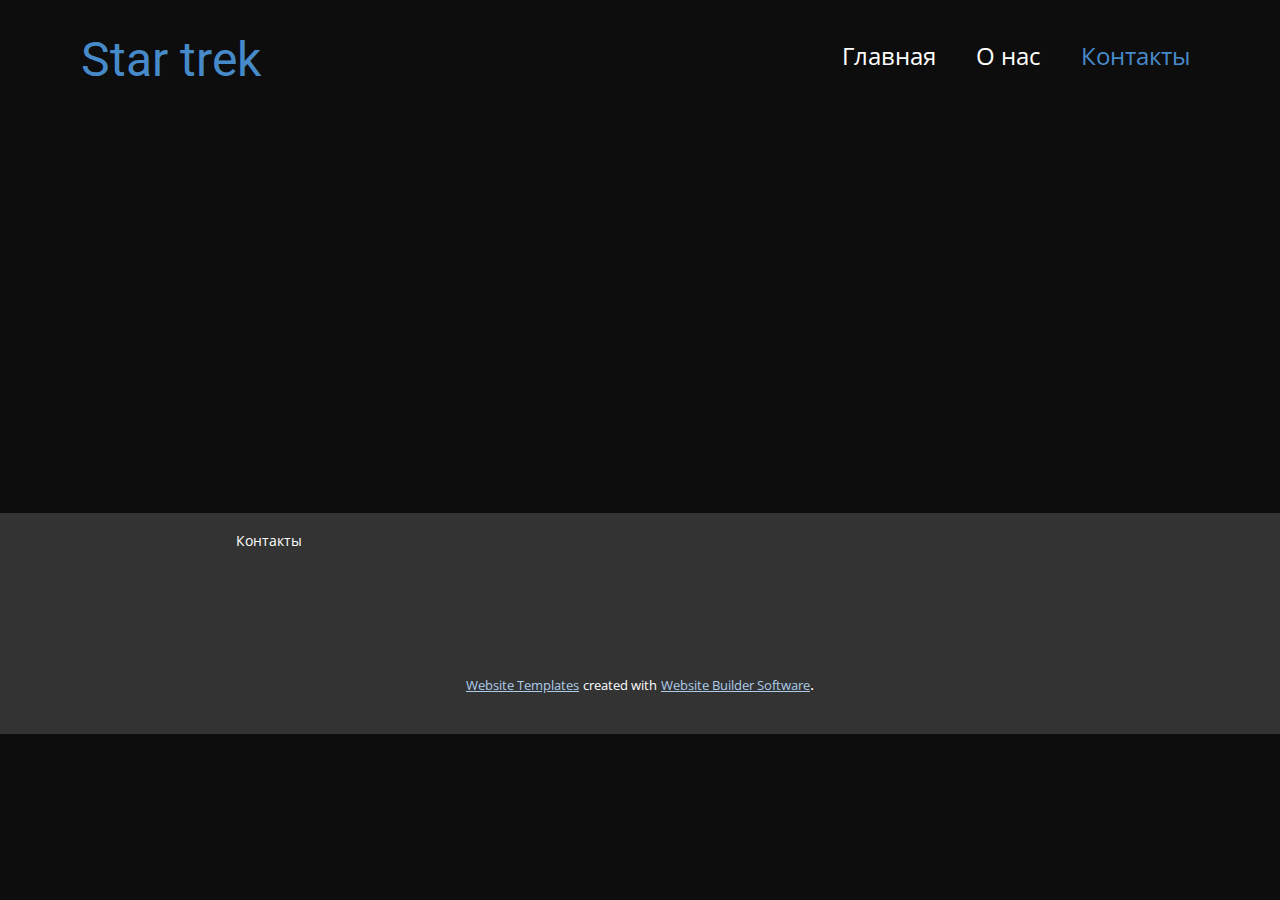
<file: Star trek/Контакты.html>
<!DOCTYPE html>
<html style="font-size: 16px;" lang="ru"><head>
    <meta name="viewport" content="width=device-width, initial-scale=1.0">
    <meta charset="utf-8">
    <meta name="keywords" content="Star trek">
    <meta name="description" content="">
    <title>Контакты</title>
    <link rel="stylesheet" href="nicepage.css" media="screen">
<link rel="stylesheet" href="Контакты.css" media="screen">
    <script class="u-script" type="text/javascript" src="jquery.js" defer=""></script>
    <script class="u-script" type="text/javascript" src="nicepage.js" defer=""></script>
    <meta name="generator" content="Nicepage 5.9.10, nicepage.com">
    <link id="u-theme-google-font" rel="stylesheet" href="https://fonts.googleapis.com/css?family=Roboto:100,100i,300,300i,400,400i,500,500i,700,700i,900,900i|Open+Sans:300,300i,400,400i,500,500i,600,600i,700,700i,800,800i">
    
    
    <script type="application/ld+json">{
		"@context": "http://schema.org",
		"@type": "Organization",
		"name": ""
}</script>
    <meta name="theme-color" content="#478ac9">
    <meta property="og:title" content="Контакты">
    <meta property="og:type" content="website">
  <meta data-intl-tel-input-cdn-path="intlTelInput/"></head>
  <body class="u-body u-xl-mode" data-lang="ru"><header class="u-clearfix u-header u-header" id="sec-f889"><div class="u-clearfix u-sheet u-sheet-1">
        <nav class="u-menu u-menu-one-level u-offcanvas u-menu-1">
          <div class="menu-collapse" style="font-size: 1.5rem; letter-spacing: 0px;">
            <a class="u-button-style u-custom-left-right-menu-spacing u-custom-padding-bottom u-custom-top-bottom-menu-spacing u-nav-link u-text-active-palette-1-base u-text-hover-palette-2-base" href="#">
              <svg class="u-svg-link" viewBox="0 0 24 24"><use xmlns:xlink="http://www.w3.org/1999/xlink" xlink:href="#menu-hamburger"></use></svg>
              <svg class="u-svg-content" version="1.1" id="menu-hamburger" viewBox="0 0 16 16" x="0px" y="0px" xmlns:xlink="http://www.w3.org/1999/xlink" xmlns="http://www.w3.org/2000/svg"><g><rect y="1" width="16" height="2"></rect><rect y="7" width="16" height="2"></rect><rect y="13" width="16" height="2"></rect>
</g></svg>
            </a>
          </div>
          <div class="u-custom-menu u-nav-container">
            <ul class="u-nav u-unstyled u-nav-1"><li class="u-nav-item"><a class="u-button-style u-nav-link u-text-active-palette-1-base u-text-hover-palette-2-base" href="Главная.html" style="padding: 10px 20px;">Главная</a>
</li><li class="u-nav-item"><a class="u-button-style u-nav-link u-text-active-palette-1-base u-text-hover-palette-2-base" href="О-нас.html" style="padding: 10px 20px;">О нас</a>
</li><li class="u-nav-item"><a class="u-button-style u-nav-link u-text-active-palette-1-base u-text-hover-palette-2-base" href="Контакты.html" style="padding: 10px 20px;">Контакты</a>
</li></ul>
          </div>
          <div class="u-custom-menu u-nav-container-collapse">
            <div class="u-black u-container-style u-inner-container-layout u-opacity u-opacity-95 u-sidenav">
              <div class="u-inner-container-layout u-sidenav-overflow">
                <div class="u-menu-close"></div>
                <ul class="u-align-center u-nav u-popupmenu-items u-unstyled u-nav-2"><li class="u-nav-item"><a class="u-button-style u-nav-link" href="Главная.html">Главная</a>
</li><li class="u-nav-item"><a class="u-button-style u-nav-link" href="О-нас.html">О нас</a>
</li><li class="u-nav-item"><a class="u-button-style u-nav-link" href="Контакты.html">Контакты</a>
</li></ul>
              </div>
            </div>
            <div class="u-black u-menu-overlay u-opacity u-opacity-70"></div>
          </div>
        </nav>
        <h2 class="u-text u-text-default u-text-palette-1-base u-text-1">Star trek</h2>
      </div></header>
    <section class="u-clearfix u-section-1" id="sec-cca0">
      <div class="u-clearfix u-sheet u-sheet-1"></div>
    </section>
    
    
    <footer class="u-align-center u-clearfix u-footer u-grey-80 u-footer" id="sec-ee26"><div class="u-clearfix u-sheet u-sheet-1">
        <p class="u-small-text u-text u-text-variant u-text-1">Контакты&nbsp; &nbsp; &nbsp;</p>
      </div></footer>
    <section class="u-backlink u-clearfix u-grey-80">
      <a class="u-link" href="https://nicepage.com/website-templates" target="_blank">
        <span>Website Templates</span>
      </a>
      <p class="u-text">
        <span>created with</span>
      </p>
      <a class="u-link" href="" target="_blank">
        <span>Website Builder Software</span>
      </a>. 
    </section>
  
</body></html>
</file>
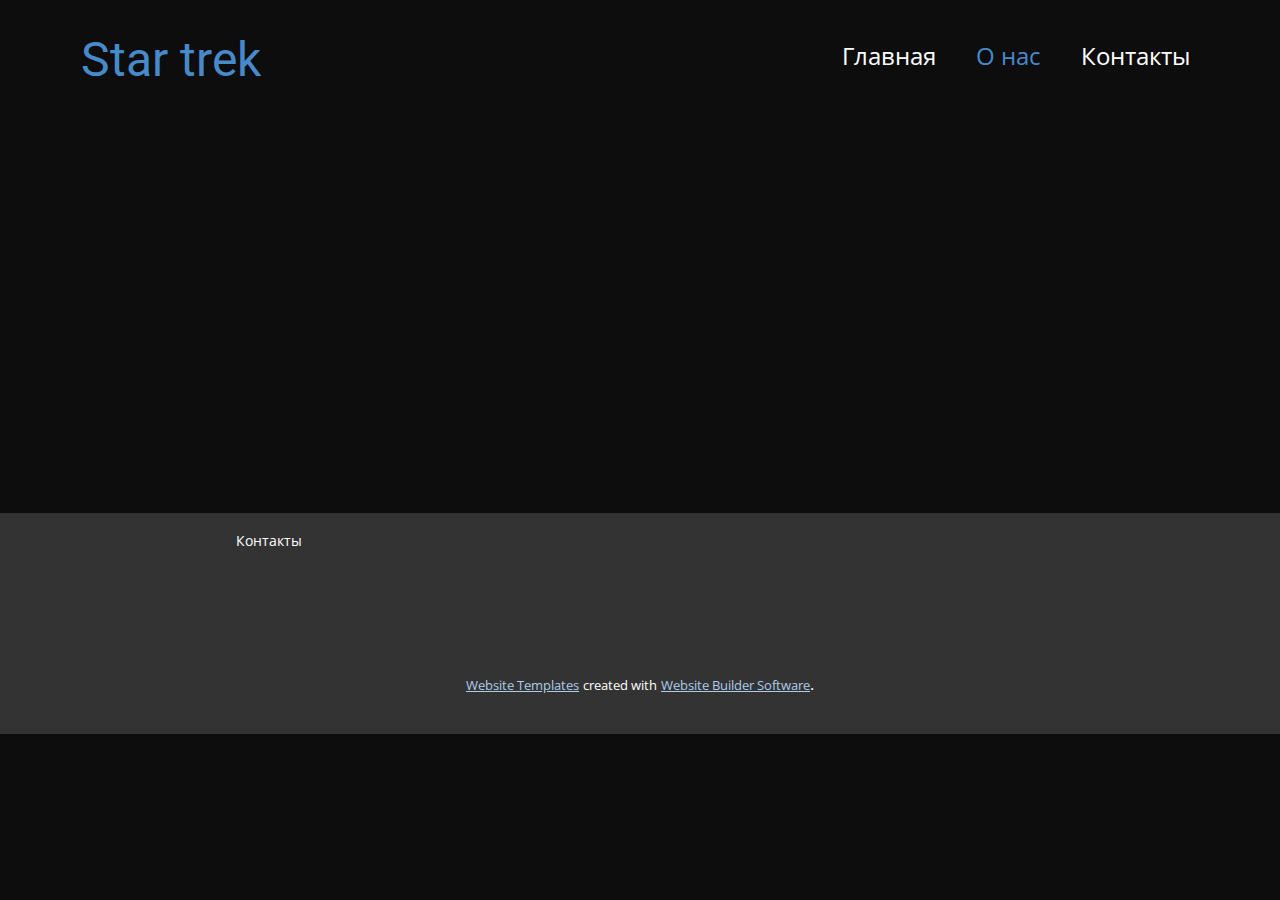
<file: Star trek/О-нас.html>
<!DOCTYPE html>
<html style="font-size: 16px;" lang="ru"><head>
    <meta name="viewport" content="width=device-width, initial-scale=1.0">
    <meta charset="utf-8">
    <meta name="keywords" content="Star trek">
    <meta name="description" content="">
    <title>О нас</title>
    <link rel="stylesheet" href="nicepage.css" media="screen">
<link rel="stylesheet" href="О-нас.css" media="screen">
    <script class="u-script" type="text/javascript" src="jquery.js" defer=""></script>
    <script class="u-script" type="text/javascript" src="nicepage.js" defer=""></script>
    <meta name="generator" content="Nicepage 5.9.10, nicepage.com">
    <link id="u-theme-google-font" rel="stylesheet" href="https://fonts.googleapis.com/css?family=Roboto:100,100i,300,300i,400,400i,500,500i,700,700i,900,900i|Open+Sans:300,300i,400,400i,500,500i,600,600i,700,700i,800,800i">
    
    
    <script type="application/ld+json">{
		"@context": "http://schema.org",
		"@type": "Organization",
		"name": ""
}</script>
    <meta name="theme-color" content="#478ac9">
    <meta property="og:title" content="О нас">
    <meta property="og:type" content="website">
  <meta data-intl-tel-input-cdn-path="intlTelInput/"></head>
  <body class="u-body u-xl-mode" data-lang="ru"><header class="u-clearfix u-header u-header" id="sec-f889"><div class="u-clearfix u-sheet u-sheet-1">
        <nav class="u-menu u-menu-one-level u-offcanvas u-menu-1">
          <div class="menu-collapse" style="font-size: 1.5rem; letter-spacing: 0px;">
            <a class="u-button-style u-custom-left-right-menu-spacing u-custom-padding-bottom u-custom-top-bottom-menu-spacing u-nav-link u-text-active-palette-1-base u-text-hover-palette-2-base" href="#">
              <svg class="u-svg-link" viewBox="0 0 24 24"><use xmlns:xlink="http://www.w3.org/1999/xlink" xlink:href="#menu-hamburger"></use></svg>
              <svg class="u-svg-content" version="1.1" id="menu-hamburger" viewBox="0 0 16 16" x="0px" y="0px" xmlns:xlink="http://www.w3.org/1999/xlink" xmlns="http://www.w3.org/2000/svg"><g><rect y="1" width="16" height="2"></rect><rect y="7" width="16" height="2"></rect><rect y="13" width="16" height="2"></rect>
</g></svg>
            </a>
          </div>
          <div class="u-custom-menu u-nav-container">
            <ul class="u-nav u-unstyled u-nav-1"><li class="u-nav-item"><a class="u-button-style u-nav-link u-text-active-palette-1-base u-text-hover-palette-2-base" href="Главная.html" style="padding: 10px 20px;">Главная</a>
</li><li class="u-nav-item"><a class="u-button-style u-nav-link u-text-active-palette-1-base u-text-hover-palette-2-base" href="О-нас.html" style="padding: 10px 20px;">О нас</a>
</li><li class="u-nav-item"><a class="u-button-style u-nav-link u-text-active-palette-1-base u-text-hover-palette-2-base" href="Контакты.html" style="padding: 10px 20px;">Контакты</a>
</li></ul>
          </div>
          <div class="u-custom-menu u-nav-container-collapse">
            <div class="u-black u-container-style u-inner-container-layout u-opacity u-opacity-95 u-sidenav">
              <div class="u-inner-container-layout u-sidenav-overflow">
                <div class="u-menu-close"></div>
                <ul class="u-align-center u-nav u-popupmenu-items u-unstyled u-nav-2"><li class="u-nav-item"><a class="u-button-style u-nav-link" href="Главная.html">Главная</a>
</li><li class="u-nav-item"><a class="u-button-style u-nav-link" href="О-нас.html">О нас</a>
</li><li class="u-nav-item"><a class="u-button-style u-nav-link" href="Контакты.html">Контакты</a>
</li></ul>
              </div>
            </div>
            <div class="u-black u-menu-overlay u-opacity u-opacity-70"></div>
          </div>
        </nav>
        <h2 class="u-text u-text-default u-text-palette-1-base u-text-1">Star trek</h2>
      </div></header>
    <section class="u-clearfix u-section-1" id="sec-ab26">
      <div class="u-clearfix u-sheet u-sheet-1"></div>
    </section>
    
    
    <footer class="u-align-center u-clearfix u-footer u-grey-80 u-footer" id="sec-ee26"><div class="u-clearfix u-sheet u-sheet-1">
        <p class="u-small-text u-text u-text-variant u-text-1">Контакты&nbsp; &nbsp; &nbsp;</p>
      </div></footer>
    <section class="u-backlink u-clearfix u-grey-80">
      <a class="u-link" href="https://nicepage.com/website-templates" target="_blank">
        <span>Website Templates</span>
      </a>
      <p class="u-text">
        <span>created with</span>
      </p>
      <a class="u-link" href="" target="_blank">
        <span>Website Builder Software</span>
      </a>. 
    </section>
  
</body></html>
</file>
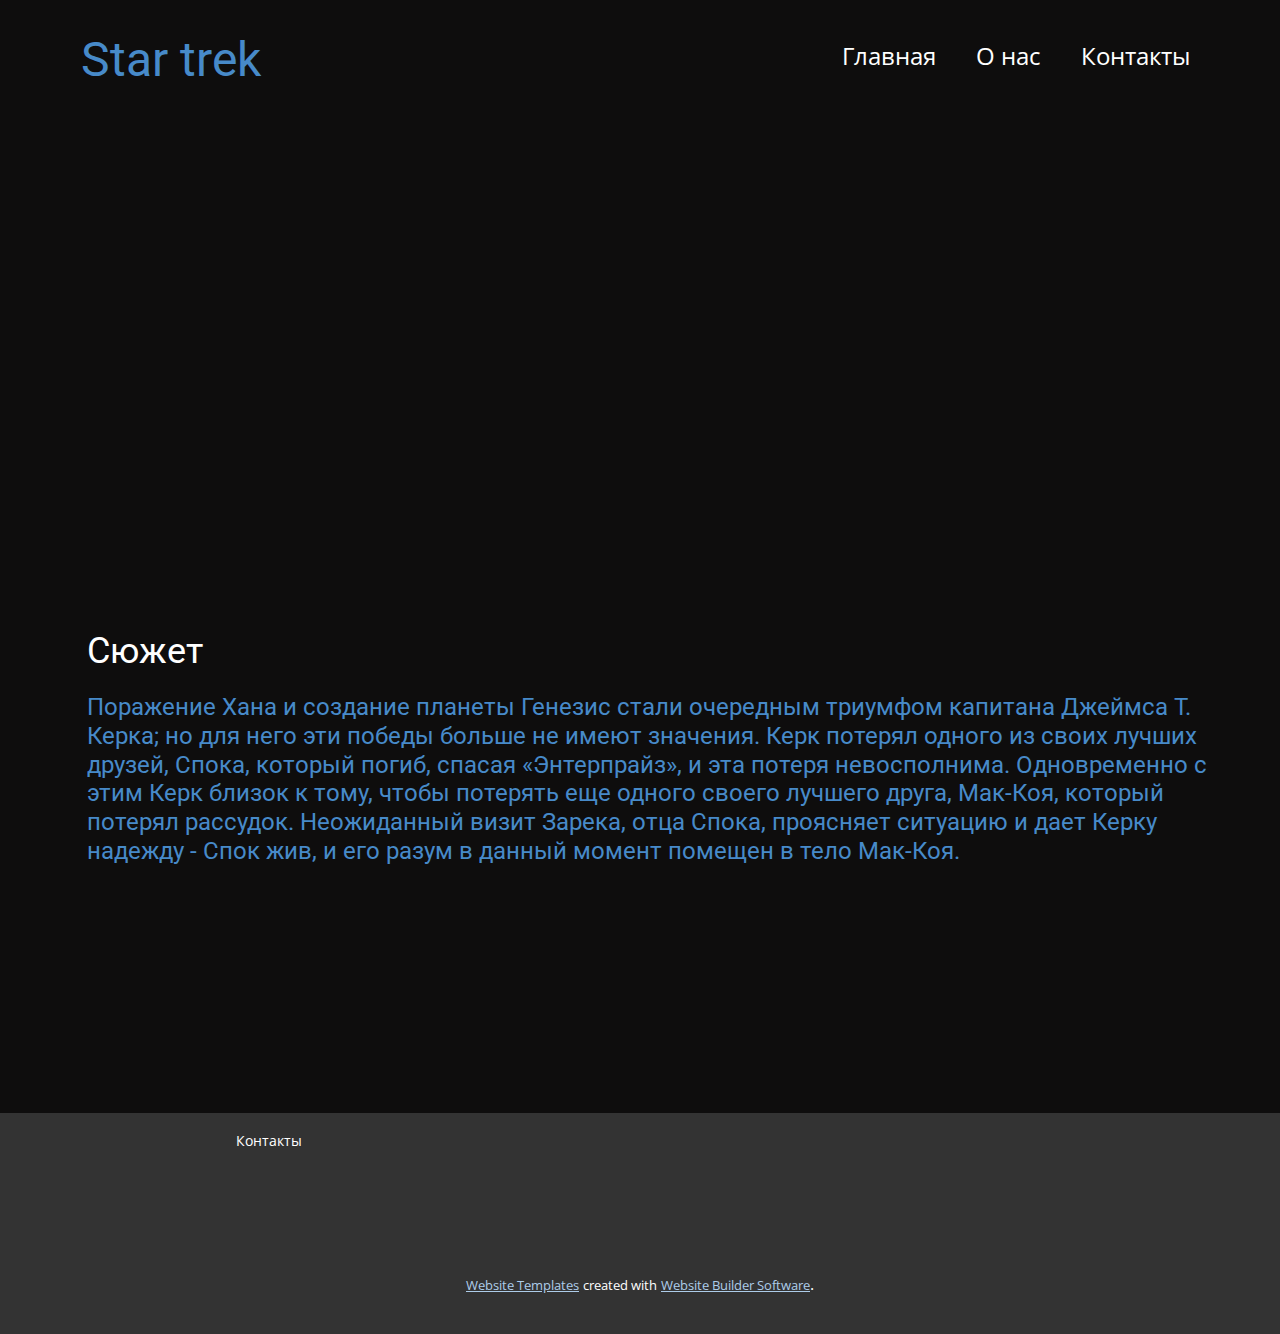
<file: Star trek/Страница-1.html>
<!DOCTYPE html>
<html style="font-size: 16px;" lang="ru"><head>
    <meta name="viewport" content="width=device-width, initial-scale=1.0">
    <meta charset="utf-8">
    <meta name="keywords" content="Star trek, Sample Headline">
    <meta name="description" content="">
    <title>Страница 1</title>
    <link rel="stylesheet" href="nicepage.css" media="screen">
<link rel="stylesheet" href="Страница-1.css" media="screen">
    <script class="u-script" type="text/javascript" src="jquery.js" defer=""></script>
    <script class="u-script" type="text/javascript" src="nicepage.js" defer=""></script>
    <meta name="generator" content="Nicepage 5.9.10, nicepage.com">
    <link id="u-theme-google-font" rel="stylesheet" href="https://fonts.googleapis.com/css?family=Roboto:100,100i,300,300i,400,400i,500,500i,700,700i,900,900i|Open+Sans:300,300i,400,400i,500,500i,600,600i,700,700i,800,800i">
    
    
    
    <script type="application/ld+json">{
		"@context": "http://schema.org",
		"@type": "Organization",
		"name": ""
}</script>
    <meta name="theme-color" content="#478ac9">
    <meta property="og:title" content="Страница 1">
    <meta property="og:type" content="website">
  <meta data-intl-tel-input-cdn-path="intlTelInput/"></head>
  <body class="u-body u-xl-mode" data-lang="ru"><header class="u-clearfix u-header u-header" id="sec-f889"><div class="u-clearfix u-sheet u-sheet-1">
        <nav class="u-menu u-menu-one-level u-offcanvas u-menu-1">
          <div class="menu-collapse" style="font-size: 1.5rem; letter-spacing: 0px;">
            <a class="u-button-style u-custom-left-right-menu-spacing u-custom-padding-bottom u-custom-top-bottom-menu-spacing u-nav-link u-text-active-palette-1-base u-text-hover-palette-2-base" href="#">
              <svg class="u-svg-link" viewBox="0 0 24 24"><use xmlns:xlink="http://www.w3.org/1999/xlink" xlink:href="#menu-hamburger"></use></svg>
              <svg class="u-svg-content" version="1.1" id="menu-hamburger" viewBox="0 0 16 16" x="0px" y="0px" xmlns:xlink="http://www.w3.org/1999/xlink" xmlns="http://www.w3.org/2000/svg"><g><rect y="1" width="16" height="2"></rect><rect y="7" width="16" height="2"></rect><rect y="13" width="16" height="2"></rect>
</g></svg>
            </a>
          </div>
          <div class="u-custom-menu u-nav-container">
            <ul class="u-nav u-unstyled u-nav-1"><li class="u-nav-item"><a class="u-button-style u-nav-link u-text-active-palette-1-base u-text-hover-palette-2-base" href="Главная.html" style="padding: 10px 20px;">Главная</a>
</li><li class="u-nav-item"><a class="u-button-style u-nav-link u-text-active-palette-1-base u-text-hover-palette-2-base" href="О-нас.html" style="padding: 10px 20px;">О нас</a>
</li><li class="u-nav-item"><a class="u-button-style u-nav-link u-text-active-palette-1-base u-text-hover-palette-2-base" href="Контакты.html" style="padding: 10px 20px;">Контакты</a>
</li></ul>
          </div>
          <div class="u-custom-menu u-nav-container-collapse">
            <div class="u-black u-container-style u-inner-container-layout u-opacity u-opacity-95 u-sidenav">
              <div class="u-inner-container-layout u-sidenav-overflow">
                <div class="u-menu-close"></div>
                <ul class="u-align-center u-nav u-popupmenu-items u-unstyled u-nav-2"><li class="u-nav-item"><a class="u-button-style u-nav-link" href="Главная.html">Главная</a>
</li><li class="u-nav-item"><a class="u-button-style u-nav-link" href="О-нас.html">О нас</a>
</li><li class="u-nav-item"><a class="u-button-style u-nav-link" href="Контакты.html">Контакты</a>
</li></ul>
              </div>
            </div>
            <div class="u-black u-menu-overlay u-opacity u-opacity-70"></div>
          </div>
        </nav>
        <h2 class="u-text u-text-default u-text-palette-1-base u-text-1">Star trek</h2>
      </div></header>
    <section class="u-clearfix u-section-1" id="sec-a5bc">
      <div class="u-clearfix u-sheet u-sheet-1">
        <div class="u-expanded-height u-video u-video-1">
          <div class="embed-responsive embed-responsive-1">
            <iframe style="position: absolute;top: 0;left: 0;width: 100%;height: 100%;" class="embed-responsive-item" src="https://www.youtube.com/embed/PUWacJFYSls?mute=0&amp;showinfo=0&amp;controls=0&amp;start=0" frameborder="0" allowfullscreen=""></iframe>
          </div>
        </div>
      </div>
    </section>
    <section class="u-clearfix u-section-2" id="sec-e36e">
      <div class="u-clearfix u-sheet u-sheet-1">
        <h3 class="u-text u-text-default u-text-1">Сюжет</h3>
        <h4 class="u-text u-text-default u-text-palette-1-base u-text-2"> Поражение Хана и создание планеты Генезис стали очередным триумфом капитана Джеймса Т. Керка; но для него эти победы больше не имеют значения. Керк потерял одного из своих лучших друзей, Спока, который погиб, спасая «Энтерпрайз», и эта потеря невосполнима. Одновременно с этим Керк близок к тому, чтобы потерять еще одного своего лучшего друга, Мак-Коя, который потерял рассудок. Неожиданный визит Зарека, отца Спока, проясняет ситуацию и дает Керку надежду - Спок жив, и его разум в данный момент помещен в тело Мак-Коя.</h4>
      </div>
    </section>
    
    
    <footer class="u-align-center u-clearfix u-footer u-grey-80 u-footer" id="sec-ee26"><div class="u-clearfix u-sheet u-sheet-1">
        <p class="u-small-text u-text u-text-variant u-text-1">Контакты&nbsp; &nbsp; &nbsp;</p>
      </div></footer>
    <section class="u-backlink u-clearfix u-grey-80">
      <a class="u-link" href="https://nicepage.com/website-templates" target="_blank">
        <span>Website Templates</span>
      </a>
      <p class="u-text">
        <span>created with</span>
      </p>
      <a class="u-link" href="" target="_blank">
        <span>Website Builder Software</span>
      </a>. 
    </section>
  
</body></html>
</file>
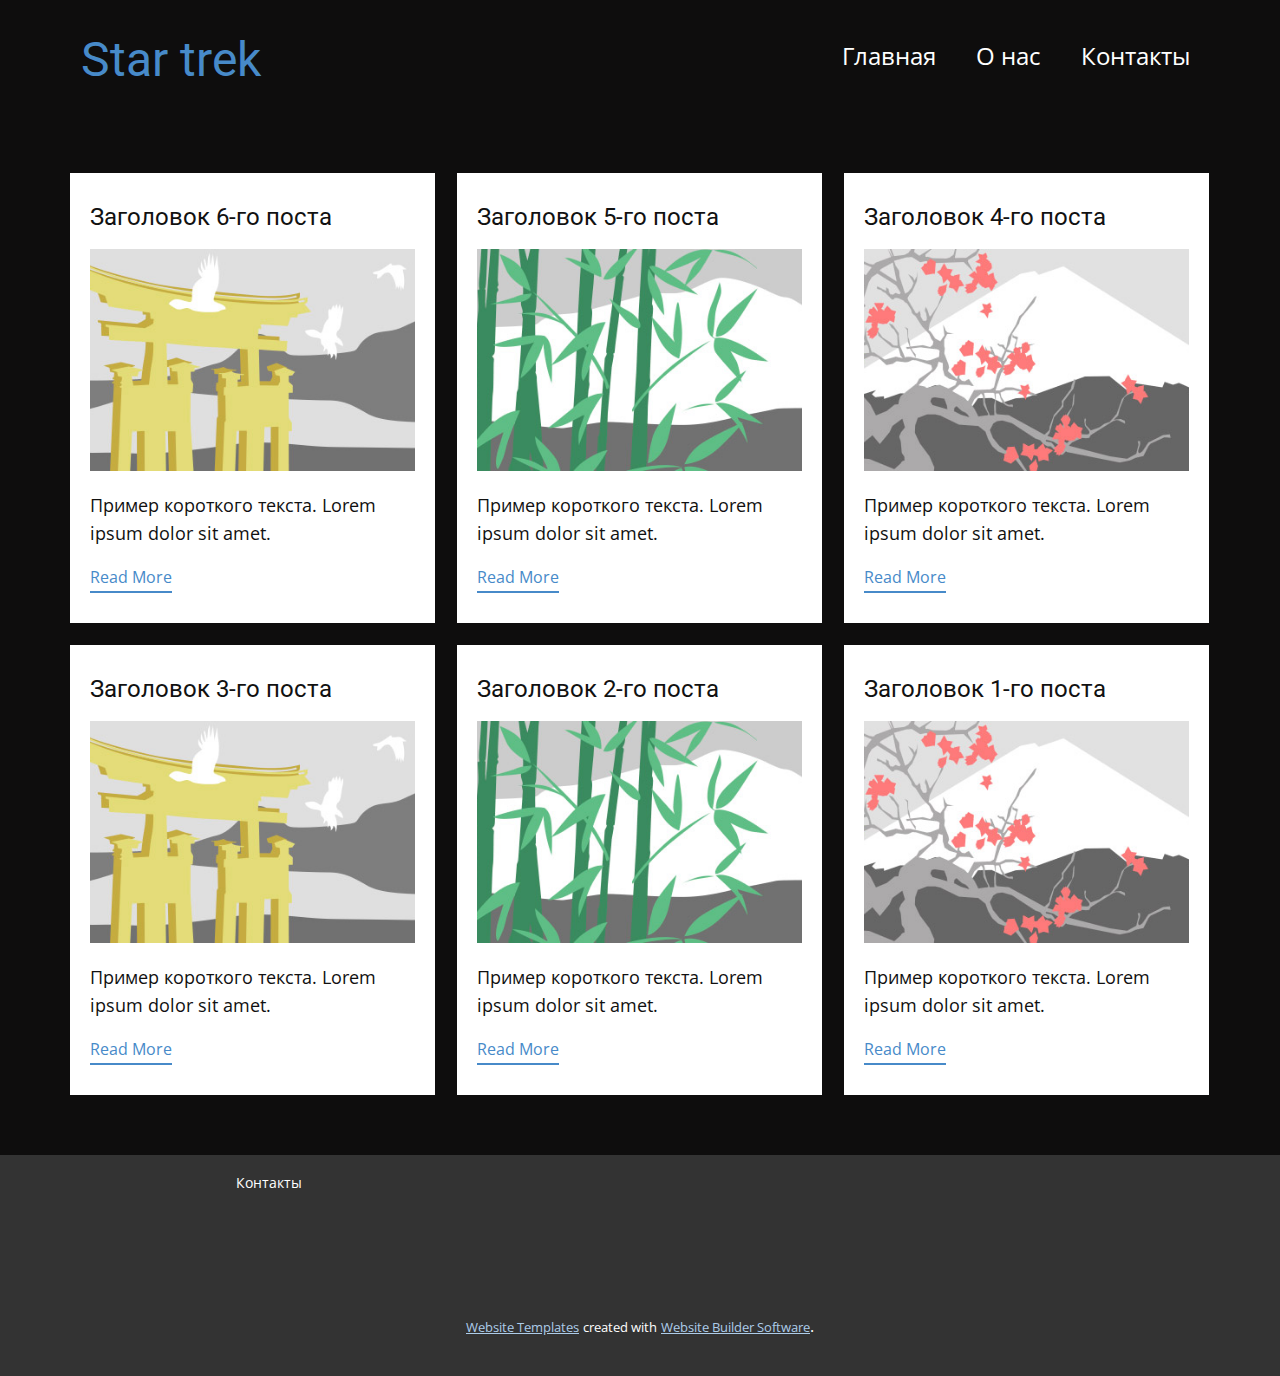
<file: Star trek/blog/blog.html>
<!DOCTYPE html>
<html style="font-size: 16px;" lang="ru"><head>
    <meta name="viewport" content="width=device-width, initial-scale=1.0">
    <meta charset="utf-8">
    <meta name="keywords" content="Star trek">
    <meta name="description" content="">
    <title>Blog Template</title>
    <link rel="stylesheet" href="../nicepage.css" media="screen">
<link rel="stylesheet" href="../Blog-Template.css" media="screen">
    <script class="u-script" type="text/javascript" src="../jquery.js" defer=""></script>
    <script class="u-script" type="text/javascript" src="../nicepage.js" defer=""></script>
    <meta name="generator" content="Nicepage 5.9.10, nicepage.com">
    <link id="u-theme-google-font" rel="stylesheet" href="https://fonts.googleapis.com/css?family=Roboto:100,100i,300,300i,400,400i,500,500i,700,700i,900,900i|Open+Sans:300,300i,400,400i,500,500i,600,600i,700,700i,800,800i">
    
    
    <script type="application/ld+json">{
		"@context": "http://schema.org",
		"@type": "Organization",
		"name": ""
}</script>
    <meta name="theme-color" content="#478ac9">
  <meta data-intl-tel-input-cdn-path="intlTelInput/"></head>
  <body class="u-body u-xl-mode" data-lang="ru"><header class="u-clearfix u-header u-header" id="sec-f889"><div class="u-clearfix u-sheet u-sheet-1">
        <nav class="u-menu u-menu-one-level u-offcanvas u-menu-1">
          <div class="menu-collapse" style="font-size: 1.5rem; letter-spacing: 0px;">
            <a class="u-button-style u-custom-left-right-menu-spacing u-custom-padding-bottom u-custom-top-bottom-menu-spacing u-nav-link u-text-active-palette-1-base u-text-hover-palette-2-base" href="#">
              <svg class="u-svg-link" viewBox="0 0 24 24"><use xmlns:xlink="http://www.w3.org/1999/xlink" xlink:href="#menu-hamburger"></use></svg>
              <svg class="u-svg-content" version="1.1" id="menu-hamburger" viewBox="0 0 16 16" x="0px" y="0px" xmlns:xlink="http://www.w3.org/1999/xlink" xmlns="http://www.w3.org/2000/svg"><g><rect y="1" width="16" height="2"></rect><rect y="7" width="16" height="2"></rect><rect y="13" width="16" height="2"></rect>
</g></svg>
            </a>
          </div>
          <div class="u-custom-menu u-nav-container">
            <ul class="u-nav u-unstyled u-nav-1"><li class="u-nav-item"><a class="u-button-style u-nav-link u-text-active-palette-1-base u-text-hover-palette-2-base" href="../Главная.html" style="padding: 10px 20px;">Главная</a>
</li><li class="u-nav-item"><a class="u-button-style u-nav-link u-text-active-palette-1-base u-text-hover-palette-2-base" href="../О-нас.html" style="padding: 10px 20px;">О нас</a>
</li><li class="u-nav-item"><a class="u-button-style u-nav-link u-text-active-palette-1-base u-text-hover-palette-2-base" href="../Контакты.html" style="padding: 10px 20px;">Контакты</a>
</li></ul>
          </div>
          <div class="u-custom-menu u-nav-container-collapse">
            <div class="u-black u-container-style u-inner-container-layout u-opacity u-opacity-95 u-sidenav">
              <div class="u-inner-container-layout u-sidenav-overflow">
                <div class="u-menu-close"></div>
                <ul class="u-align-center u-nav u-popupmenu-items u-unstyled u-nav-2"><li class="u-nav-item"><a class="u-button-style u-nav-link" href="../Главная.html">Главная</a>
</li><li class="u-nav-item"><a class="u-button-style u-nav-link" href="../О-нас.html">О нас</a>
</li><li class="u-nav-item"><a class="u-button-style u-nav-link" href="../Контакты.html">Контакты</a>
</li></ul>
              </div>
            </div>
            <div class="u-black u-menu-overlay u-opacity u-opacity-70"></div>
          </div>
        </nav>
        <h2 class="u-text u-text-default u-text-palette-1-base u-text-1">Star trek</h2>
      </div></header>
    <section class="u-clearfix u-section-1" id="sec-00f8">
      <div class="u-clearfix u-sheet u-valign-middle u-sheet-1"><!--blog--><!--blog_options_json--><!--{"type":"Recent","source":"","tags":"","count":""}--><!--/blog_options_json-->
        <div class="u-blog u-expanded-width u-repeater u-repeater-1"><!--blog_post-->
          <div class="u-blog-post u-container-style u-repeater-item u-white u-repeater-item-1">
            <div class="u-container-layout u-similar-container u-valign-top u-container-layout-1"><!--blog_post_header-->
              <h4 class="u-blog-control u-text u-text-1">
                <a class="u-post-header-link" href="../blog/пост-5.html">Заголовок 6-го поста</a>
              </h4><!--/blog_post_header--><!--blog_post_image-->
              <a class="u-post-header-link" href="../blog/пост-5.html"><img alt="" class="u-blog-control u-expanded-width u-image u-image-default u-image-1" src="../images/8ad73f3c.jpeg"></a><!--/blog_post_image--><!--blog_post_content-->
              <div class="u-blog-control u-post-content u-text u-text-2 fr-view">Пример короткого текста. Lorem ipsum dolor sit amet.</div><!--/blog_post_content--><!--blog_post_readmore-->
              <a href="../blog/пост-5.html" class="u-blog-control u-border-2 u-border-palette-1-base u-btn u-btn-rectangle u-button-style u-none u-btn-1"><!--blog_post_readmore_content--><!--options_json--><!--{"content":"Read More","defaultValue":"Читать дальше"}--><!--/options_json-->Read More<!--/blog_post_readmore_content--></a><!--/blog_post_readmore-->
            </div>
          </div><div class="u-blog-post u-container-style u-repeater-item u-video-cover u-white">
            <div class="u-container-layout u-similar-container u-valign-top u-container-layout-2"><!--blog_post_header-->
              <h4 class="u-blog-control u-text u-text-3">
                <a class="u-post-header-link" href="../blog/пост-4.html">Заголовок 5-го поста</a>
              </h4><!--/blog_post_header--><!--blog_post_image-->
              <a class="u-post-header-link" href="../blog/пост-4.html"><img alt="" class="u-blog-control u-expanded-width u-image u-image-default u-image-2" src="../images/68f64b9d.jpeg"></a><!--/blog_post_image--><!--blog_post_content-->
              <div class="u-blog-control u-post-content u-text u-text-4 fr-view">Пример короткого текста. Lorem ipsum dolor sit amet.</div><!--/blog_post_content--><!--blog_post_readmore-->
              <a href="../blog/пост-4.html" class="u-blog-control u-border-2 u-border-palette-1-base u-btn u-btn-rectangle u-button-style u-none u-btn-2"><!--blog_post_readmore_content--><!--options_json--><!--{"content":"Read More","defaultValue":"Читать дальше"}--><!--/options_json-->Read More<!--/blog_post_readmore_content--></a><!--/blog_post_readmore-->
            </div>
          </div><div class="u-blog-post u-container-style u-repeater-item u-video-cover u-white">
            <div class="u-container-layout u-similar-container u-valign-top u-container-layout-3"><!--blog_post_header-->
              <h4 class="u-blog-control u-text u-text-5">
                <a class="u-post-header-link" href="../blog/пост-3.html">Заголовок 4-го поста</a>
              </h4><!--/blog_post_header--><!--blog_post_image-->
              <a class="u-post-header-link" href="../blog/пост-3.html"><img alt="" class="u-blog-control u-expanded-width u-image u-image-default u-image-3" src="../images/0fd3416c.jpeg"></a><!--/blog_post_image--><!--blog_post_content-->
              <div class="u-blog-control u-post-content u-text u-text-6 fr-view">Пример короткого текста. Lorem ipsum dolor sit amet.</div><!--/blog_post_content--><!--blog_post_readmore-->
              <a href="../blog/пост-3.html" class="u-blog-control u-border-2 u-border-palette-1-base u-btn u-btn-rectangle u-button-style u-none u-btn-3"><!--blog_post_readmore_content--><!--options_json--><!--{"content":"Read More","defaultValue":"Читать дальше"}--><!--/options_json-->Read More<!--/blog_post_readmore_content--></a><!--/blog_post_readmore-->
            </div>
          </div><div class="u-blog-post u-container-style u-repeater-item u-white u-repeater-item-1">
            <div class="u-container-layout u-similar-container u-valign-top u-container-layout-1"><!--blog_post_header-->
              <h4 class="u-blog-control u-text u-text-1">
                <a class="u-post-header-link" href="../blog/пост-2.html">Заголовок 3-го поста</a>
              </h4><!--/blog_post_header--><!--blog_post_image-->
              <a class="u-post-header-link" href="../blog/пост-2.html"><img alt="" class="u-blog-control u-expanded-width u-image u-image-default u-image-1" src="../images/8ad73f3c.jpeg"></a><!--/blog_post_image--><!--blog_post_content-->
              <div class="u-blog-control u-post-content u-text u-text-2 fr-view">Пример короткого текста. Lorem ipsum dolor sit amet.</div><!--/blog_post_content--><!--blog_post_readmore-->
              <a href="../blog/пост-2.html" class="u-blog-control u-border-2 u-border-palette-1-base u-btn u-btn-rectangle u-button-style u-none u-btn-1"><!--blog_post_readmore_content--><!--options_json--><!--{"content":"Read More","defaultValue":"Читать дальше"}--><!--/options_json-->Read More<!--/blog_post_readmore_content--></a><!--/blog_post_readmore-->
            </div>
          </div><div class="u-blog-post u-container-style u-repeater-item u-video-cover u-white">
            <div class="u-container-layout u-similar-container u-valign-top u-container-layout-2"><!--blog_post_header-->
              <h4 class="u-blog-control u-text u-text-3">
                <a class="u-post-header-link" href="../blog/пост-1.html">Заголовок 2-го поста</a>
              </h4><!--/blog_post_header--><!--blog_post_image-->
              <a class="u-post-header-link" href="../blog/пост-1.html"><img alt="" class="u-blog-control u-expanded-width u-image u-image-default u-image-2" src="../images/68f64b9d.jpeg"></a><!--/blog_post_image--><!--blog_post_content-->
              <div class="u-blog-control u-post-content u-text u-text-4 fr-view">Пример короткого текста. Lorem ipsum dolor sit amet.</div><!--/blog_post_content--><!--blog_post_readmore-->
              <a href="../blog/пост-1.html" class="u-blog-control u-border-2 u-border-palette-1-base u-btn u-btn-rectangle u-button-style u-none u-btn-2"><!--blog_post_readmore_content--><!--options_json--><!--{"content":"Read More","defaultValue":"Читать дальше"}--><!--/options_json-->Read More<!--/blog_post_readmore_content--></a><!--/blog_post_readmore-->
            </div>
          </div><div class="u-blog-post u-container-style u-repeater-item u-video-cover u-white">
            <div class="u-container-layout u-similar-container u-valign-top u-container-layout-3"><!--blog_post_header-->
              <h4 class="u-blog-control u-text u-text-5">
                <a class="u-post-header-link" href="../blog/пост.html">Заголовок 1-го поста</a>
              </h4><!--/blog_post_header--><!--blog_post_image-->
              <a class="u-post-header-link" href="../blog/пост.html"><img alt="" class="u-blog-control u-expanded-width u-image u-image-default u-image-3" src="../images/0fd3416c.jpeg"></a><!--/blog_post_image--><!--blog_post_content-->
              <div class="u-blog-control u-post-content u-text u-text-6 fr-view">Пример короткого текста. Lorem ipsum dolor sit amet.</div><!--/blog_post_content--><!--blog_post_readmore-->
              <a href="../blog/пост.html" class="u-blog-control u-border-2 u-border-palette-1-base u-btn u-btn-rectangle u-button-style u-none u-btn-3"><!--blog_post_readmore_content--><!--options_json--><!--{"content":"Read More","defaultValue":"Читать дальше"}--><!--/options_json-->Read More<!--/blog_post_readmore_content--></a><!--/blog_post_readmore-->
            </div>
          </div><!--/blog_post--><!--blog_post-->
          <!--/blog_post--><!--blog_post-->
          <!--/blog_post-->
        </div><!--/blog-->
      </div>
    </section>
    
    
    <footer class="u-align-center u-clearfix u-footer u-grey-80 u-footer" id="sec-ee26"><div class="u-clearfix u-sheet u-sheet-1">
        <p class="u-small-text u-text u-text-variant u-text-1">Контакты&nbsp; &nbsp; &nbsp;</p>
      </div></footer>
    <section class="u-backlink u-clearfix u-grey-80">
      <a class="u-link" href="https://nicepage.com/website-templates" target="_blank">
        <span>Website Templates</span>
      </a>
      <p class="u-text">
        <span>created with</span>
      </p>
      <a class="u-link" href="" target="_blank">
        <span>Website Builder Software</span>
      </a>. 
    </section>
  
</body></html>
</file>
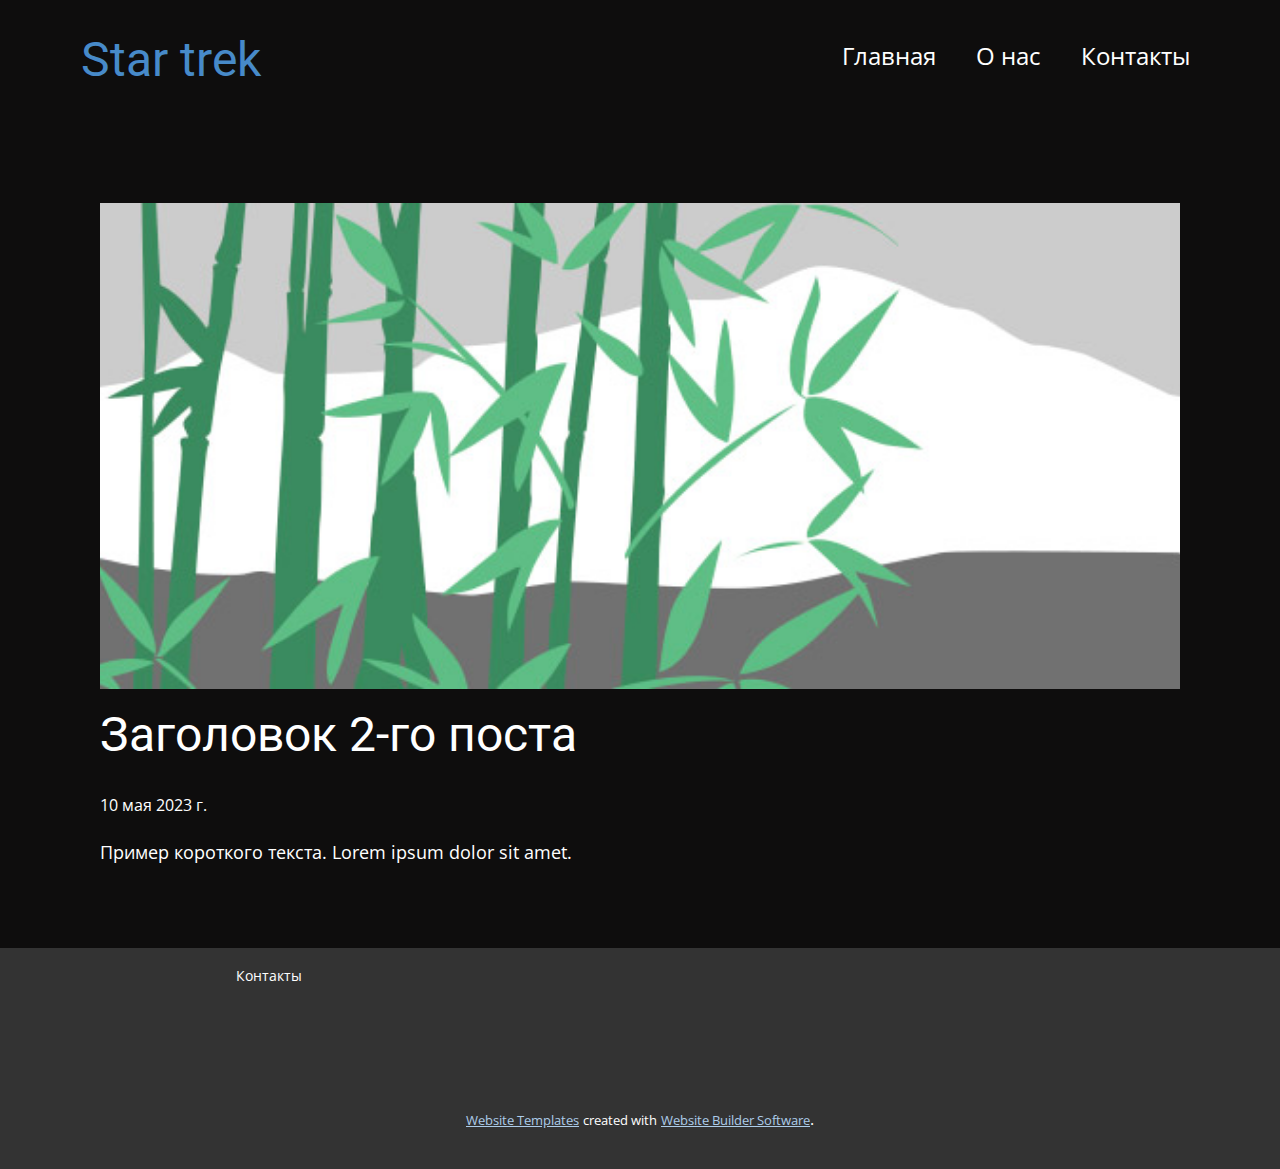
<file: Star trek/blog/пост-1.html>
<!DOCTYPE html>
<html style="font-size: 16px;" lang="ru"><head>
    <meta name="viewport" content="width=device-width, initial-scale=1.0">
    <meta charset="utf-8">
    <meta name="keywords" content="Заголовок 1-го поста">
    <meta name="description" content="">
    <title>Заголовок 2-го поста</title>
    <link rel="stylesheet" href="../nicepage.css" media="screen">
<link rel="stylesheet" href="../Post-Template.css" media="screen">
    <script class="u-script" type="text/javascript" src="../jquery.js" defer=""></script>
    <script class="u-script" type="text/javascript" src="../nicepage.js" defer=""></script>
    <meta name="generator" content="Nicepage 5.9.10, nicepage.com">
    <link id="u-theme-google-font" rel="stylesheet" href="https://fonts.googleapis.com/css?family=Roboto:100,100i,300,300i,400,400i,500,500i,700,700i,900,900i|Open+Sans:300,300i,400,400i,500,500i,600,600i,700,700i,800,800i">
    
    
    <script type="application/ld+json">{
		"@context": "http://schema.org",
		"@type": "Organization",
		"name": ""
}</script>
    <meta name="theme-color" content="#478ac9">
  <meta data-intl-tel-input-cdn-path="intlTelInput/"></head>
  <body class="u-body u-xl-mode" data-lang="ru"><header class="u-clearfix u-header u-header" id="sec-f889"><div class="u-clearfix u-sheet u-sheet-1">
        <nav class="u-menu u-menu-one-level u-offcanvas u-menu-1">
          <div class="menu-collapse" style="font-size: 1.5rem; letter-spacing: 0px;">
            <a class="u-button-style u-custom-left-right-menu-spacing u-custom-padding-bottom u-custom-top-bottom-menu-spacing u-nav-link u-text-active-palette-1-base u-text-hover-palette-2-base" href="#">
              <svg class="u-svg-link" viewBox="0 0 24 24"><use xmlns:xlink="http://www.w3.org/1999/xlink" xlink:href="#menu-hamburger"></use></svg>
              <svg class="u-svg-content" version="1.1" id="menu-hamburger" viewBox="0 0 16 16" x="0px" y="0px" xmlns:xlink="http://www.w3.org/1999/xlink" xmlns="http://www.w3.org/2000/svg"><g><rect y="1" width="16" height="2"></rect><rect y="7" width="16" height="2"></rect><rect y="13" width="16" height="2"></rect>
</g></svg>
            </a>
          </div>
          <div class="u-custom-menu u-nav-container">
            <ul class="u-nav u-unstyled u-nav-1"><li class="u-nav-item"><a class="u-button-style u-nav-link u-text-active-palette-1-base u-text-hover-palette-2-base" href="../Главная.html" style="padding: 10px 20px;">Главная</a>
</li><li class="u-nav-item"><a class="u-button-style u-nav-link u-text-active-palette-1-base u-text-hover-palette-2-base" href="../О-нас.html" style="padding: 10px 20px;">О нас</a>
</li><li class="u-nav-item"><a class="u-button-style u-nav-link u-text-active-palette-1-base u-text-hover-palette-2-base" href="../Контакты.html" style="padding: 10px 20px;">Контакты</a>
</li></ul>
          </div>
          <div class="u-custom-menu u-nav-container-collapse">
            <div class="u-black u-container-style u-inner-container-layout u-opacity u-opacity-95 u-sidenav">
              <div class="u-inner-container-layout u-sidenav-overflow">
                <div class="u-menu-close"></div>
                <ul class="u-align-center u-nav u-popupmenu-items u-unstyled u-nav-2"><li class="u-nav-item"><a class="u-button-style u-nav-link" href="../Главная.html">Главная</a>
</li><li class="u-nav-item"><a class="u-button-style u-nav-link" href="../О-нас.html">О нас</a>
</li><li class="u-nav-item"><a class="u-button-style u-nav-link" href="../Контакты.html">Контакты</a>
</li></ul>
              </div>
            </div>
            <div class="u-black u-menu-overlay u-opacity u-opacity-70"></div>
          </div>
        </nav>
        <h2 class="u-text u-text-default u-text-palette-1-base u-text-1">Star trek</h2>
      </div></header>
    <section class="u-align-center u-clearfix u-section-1" id="sec-78e8">
      <div class="u-clearfix u-sheet u-valign-middle-md u-valign-middle-sm u-valign-middle-xs u-sheet-1"><!--post_details--><!--post_details_options_json--><!--{"source":""}--><!--/post_details_options_json--><!--blog_post-->
        <div class="u-container-style u-expanded-width u-post-details u-post-details-1">
          <div class="u-container-layout u-valign-middle u-container-layout-1"><!--blog_post_image-->
            <img alt="" class="u-blog-control u-expanded-width u-image u-image-default u-image-1" src="../images/68f64b9d.jpeg"><!--/blog_post_image--><!--blog_post_header-->
            <h2 class="u-blog-control u-text u-text-1">Заголовок 2-го поста</h2><!--/blog_post_header--><!--blog_post_metadata-->
            <div class="u-blog-control u-metadata u-metadata-1"><!--blog_post_metadata_date-->
              <span class="u-meta-date u-meta-icon">10 мая 2023 г.</span><!--/blog_post_metadata_date--><!--blog_post_metadata_category-->
              <!--/blog_post_metadata_category--><!--blog_post_metadata_comments-->
              <!--/blog_post_metadata_comments-->
            </div><!--/blog_post_metadata--><!--blog_post_content-->
            <div class="u-align-justify u-blog-control u-post-content u-text u-text-2 fr-view">
  Пример короткого текста. Lorem ipsum dolor sit amet.
  </div><!--/blog_post_content-->
          </div>
        </div><!--/blog_post--><!--/post_details-->
      </div>
    </section>
    
    
    <footer class="u-align-center u-clearfix u-footer u-grey-80 u-footer" id="sec-ee26"><div class="u-clearfix u-sheet u-sheet-1">
        <p class="u-small-text u-text u-text-variant u-text-1">Контакты&nbsp; &nbsp; &nbsp;</p>
      </div></footer>
    <section class="u-backlink u-clearfix u-grey-80">
      <a class="u-link" href="https://nicepage.com/website-templates" target="_blank">
        <span>Website Templates</span>
      </a>
      <p class="u-text">
        <span>created with</span>
      </p>
      <a class="u-link" href="" target="_blank">
        <span>Website Builder Software</span>
      </a>. 
    </section>
  
</body></html>
</file>
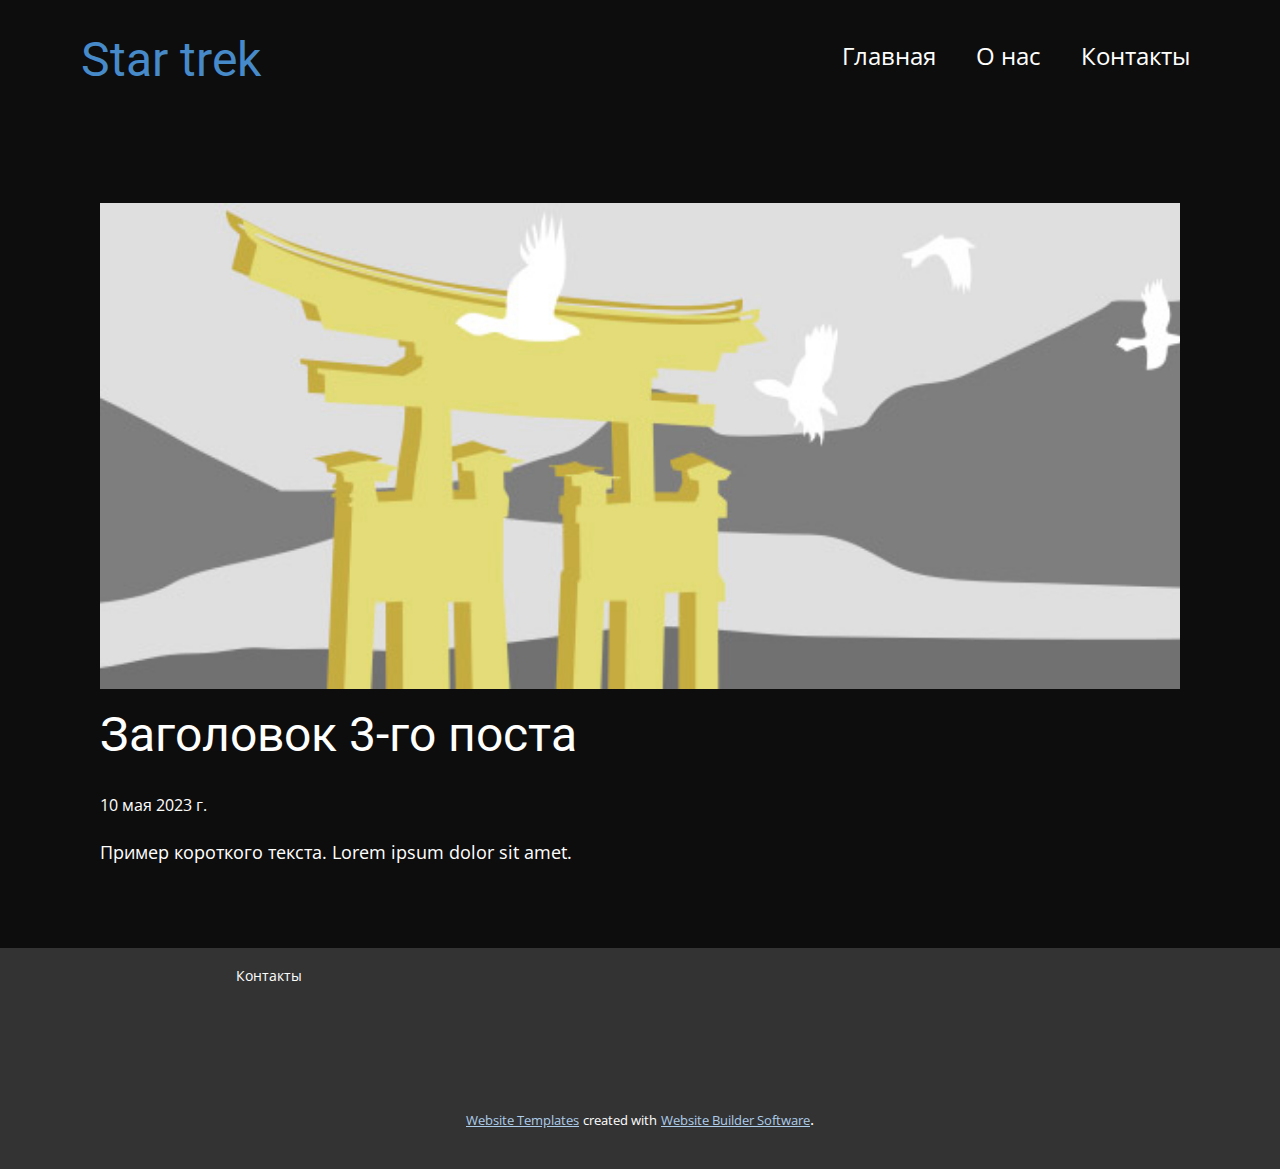
<file: Star trek/blog/пост-2.html>
<!DOCTYPE html>
<html style="font-size: 16px;" lang="ru"><head>
    <meta name="viewport" content="width=device-width, initial-scale=1.0">
    <meta charset="utf-8">
    <meta name="keywords" content="Заголовок 1-го поста">
    <meta name="description" content="">
    <title>Заголовок 3-го поста</title>
    <link rel="stylesheet" href="../nicepage.css" media="screen">
<link rel="stylesheet" href="../Post-Template.css" media="screen">
    <script class="u-script" type="text/javascript" src="../jquery.js" defer=""></script>
    <script class="u-script" type="text/javascript" src="../nicepage.js" defer=""></script>
    <meta name="generator" content="Nicepage 5.9.10, nicepage.com">
    <link id="u-theme-google-font" rel="stylesheet" href="https://fonts.googleapis.com/css?family=Roboto:100,100i,300,300i,400,400i,500,500i,700,700i,900,900i|Open+Sans:300,300i,400,400i,500,500i,600,600i,700,700i,800,800i">
    
    
    <script type="application/ld+json">{
		"@context": "http://schema.org",
		"@type": "Organization",
		"name": ""
}</script>
    <meta name="theme-color" content="#478ac9">
  <meta data-intl-tel-input-cdn-path="intlTelInput/"></head>
  <body class="u-body u-xl-mode" data-lang="ru"><header class="u-clearfix u-header u-header" id="sec-f889"><div class="u-clearfix u-sheet u-sheet-1">
        <nav class="u-menu u-menu-one-level u-offcanvas u-menu-1">
          <div class="menu-collapse" style="font-size: 1.5rem; letter-spacing: 0px;">
            <a class="u-button-style u-custom-left-right-menu-spacing u-custom-padding-bottom u-custom-top-bottom-menu-spacing u-nav-link u-text-active-palette-1-base u-text-hover-palette-2-base" href="#">
              <svg class="u-svg-link" viewBox="0 0 24 24"><use xmlns:xlink="http://www.w3.org/1999/xlink" xlink:href="#menu-hamburger"></use></svg>
              <svg class="u-svg-content" version="1.1" id="menu-hamburger" viewBox="0 0 16 16" x="0px" y="0px" xmlns:xlink="http://www.w3.org/1999/xlink" xmlns="http://www.w3.org/2000/svg"><g><rect y="1" width="16" height="2"></rect><rect y="7" width="16" height="2"></rect><rect y="13" width="16" height="2"></rect>
</g></svg>
            </a>
          </div>
          <div class="u-custom-menu u-nav-container">
            <ul class="u-nav u-unstyled u-nav-1"><li class="u-nav-item"><a class="u-button-style u-nav-link u-text-active-palette-1-base u-text-hover-palette-2-base" href="../Главная.html" style="padding: 10px 20px;">Главная</a>
</li><li class="u-nav-item"><a class="u-button-style u-nav-link u-text-active-palette-1-base u-text-hover-palette-2-base" href="../О-нас.html" style="padding: 10px 20px;">О нас</a>
</li><li class="u-nav-item"><a class="u-button-style u-nav-link u-text-active-palette-1-base u-text-hover-palette-2-base" href="../Контакты.html" style="padding: 10px 20px;">Контакты</a>
</li></ul>
          </div>
          <div class="u-custom-menu u-nav-container-collapse">
            <div class="u-black u-container-style u-inner-container-layout u-opacity u-opacity-95 u-sidenav">
              <div class="u-inner-container-layout u-sidenav-overflow">
                <div class="u-menu-close"></div>
                <ul class="u-align-center u-nav u-popupmenu-items u-unstyled u-nav-2"><li class="u-nav-item"><a class="u-button-style u-nav-link" href="../Главная.html">Главная</a>
</li><li class="u-nav-item"><a class="u-button-style u-nav-link" href="../О-нас.html">О нас</a>
</li><li class="u-nav-item"><a class="u-button-style u-nav-link" href="../Контакты.html">Контакты</a>
</li></ul>
              </div>
            </div>
            <div class="u-black u-menu-overlay u-opacity u-opacity-70"></div>
          </div>
        </nav>
        <h2 class="u-text u-text-default u-text-palette-1-base u-text-1">Star trek</h2>
      </div></header>
    <section class="u-align-center u-clearfix u-section-1" id="sec-78e8">
      <div class="u-clearfix u-sheet u-valign-middle-md u-valign-middle-sm u-valign-middle-xs u-sheet-1"><!--post_details--><!--post_details_options_json--><!--{"source":""}--><!--/post_details_options_json--><!--blog_post-->
        <div class="u-container-style u-expanded-width u-post-details u-post-details-1">
          <div class="u-container-layout u-valign-middle u-container-layout-1"><!--blog_post_image-->
            <img alt="" class="u-blog-control u-expanded-width u-image u-image-default u-image-1" src="../images/8ad73f3c.jpeg"><!--/blog_post_image--><!--blog_post_header-->
            <h2 class="u-blog-control u-text u-text-1">Заголовок 3-го поста</h2><!--/blog_post_header--><!--blog_post_metadata-->
            <div class="u-blog-control u-metadata u-metadata-1"><!--blog_post_metadata_date-->
              <span class="u-meta-date u-meta-icon">10 мая 2023 г.</span><!--/blog_post_metadata_date--><!--blog_post_metadata_category-->
              <!--/blog_post_metadata_category--><!--blog_post_metadata_comments-->
              <!--/blog_post_metadata_comments-->
            </div><!--/blog_post_metadata--><!--blog_post_content-->
            <div class="u-align-justify u-blog-control u-post-content u-text u-text-2 fr-view">
  Пример короткого текста. Lorem ipsum dolor sit amet.
  </div><!--/blog_post_content-->
          </div>
        </div><!--/blog_post--><!--/post_details-->
      </div>
    </section>
    
    
    <footer class="u-align-center u-clearfix u-footer u-grey-80 u-footer" id="sec-ee26"><div class="u-clearfix u-sheet u-sheet-1">
        <p class="u-small-text u-text u-text-variant u-text-1">Контакты&nbsp; &nbsp; &nbsp;</p>
      </div></footer>
    <section class="u-backlink u-clearfix u-grey-80">
      <a class="u-link" href="https://nicepage.com/website-templates" target="_blank">
        <span>Website Templates</span>
      </a>
      <p class="u-text">
        <span>created with</span>
      </p>
      <a class="u-link" href="" target="_blank">
        <span>Website Builder Software</span>
      </a>. 
    </section>
  
</body></html>
</file>
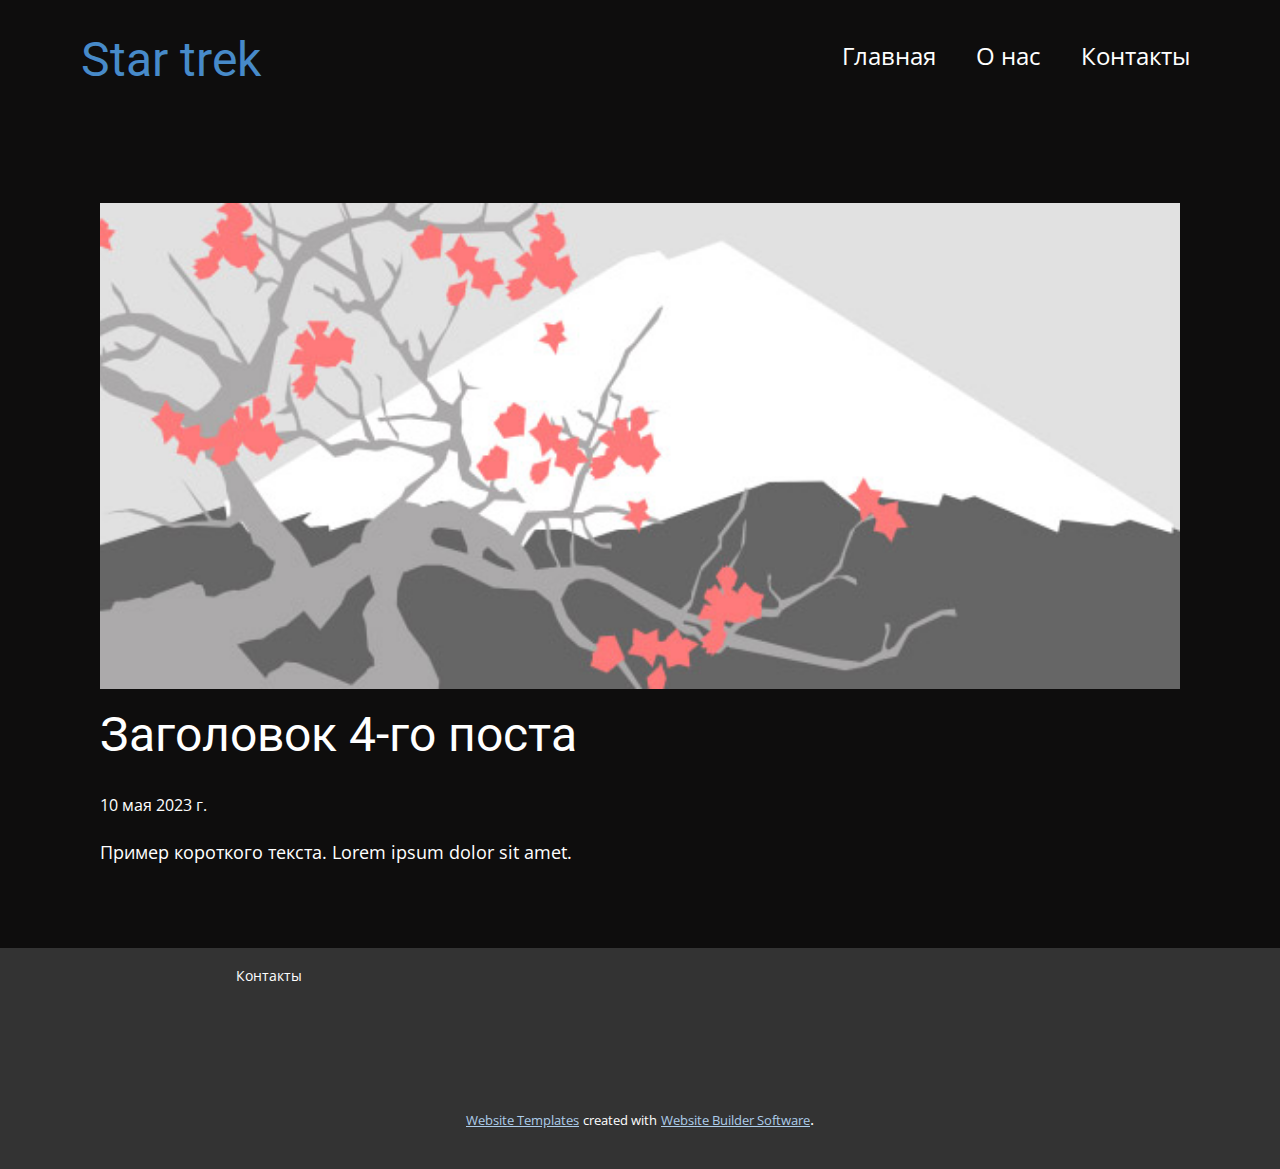
<file: Star trek/blog/пост-3.html>
<!DOCTYPE html>
<html style="font-size: 16px;" lang="ru"><head>
    <meta name="viewport" content="width=device-width, initial-scale=1.0">
    <meta charset="utf-8">
    <meta name="keywords" content="Заголовок 1-го поста">
    <meta name="description" content="">
    <title>Заголовок 4-го поста</title>
    <link rel="stylesheet" href="../nicepage.css" media="screen">
<link rel="stylesheet" href="../Post-Template.css" media="screen">
    <script class="u-script" type="text/javascript" src="../jquery.js" defer=""></script>
    <script class="u-script" type="text/javascript" src="../nicepage.js" defer=""></script>
    <meta name="generator" content="Nicepage 5.9.10, nicepage.com">
    <link id="u-theme-google-font" rel="stylesheet" href="https://fonts.googleapis.com/css?family=Roboto:100,100i,300,300i,400,400i,500,500i,700,700i,900,900i|Open+Sans:300,300i,400,400i,500,500i,600,600i,700,700i,800,800i">
    
    
    <script type="application/ld+json">{
		"@context": "http://schema.org",
		"@type": "Organization",
		"name": ""
}</script>
    <meta name="theme-color" content="#478ac9">
  <meta data-intl-tel-input-cdn-path="intlTelInput/"></head>
  <body class="u-body u-xl-mode" data-lang="ru"><header class="u-clearfix u-header u-header" id="sec-f889"><div class="u-clearfix u-sheet u-sheet-1">
        <nav class="u-menu u-menu-one-level u-offcanvas u-menu-1">
          <div class="menu-collapse" style="font-size: 1.5rem; letter-spacing: 0px;">
            <a class="u-button-style u-custom-left-right-menu-spacing u-custom-padding-bottom u-custom-top-bottom-menu-spacing u-nav-link u-text-active-palette-1-base u-text-hover-palette-2-base" href="#">
              <svg class="u-svg-link" viewBox="0 0 24 24"><use xmlns:xlink="http://www.w3.org/1999/xlink" xlink:href="#menu-hamburger"></use></svg>
              <svg class="u-svg-content" version="1.1" id="menu-hamburger" viewBox="0 0 16 16" x="0px" y="0px" xmlns:xlink="http://www.w3.org/1999/xlink" xmlns="http://www.w3.org/2000/svg"><g><rect y="1" width="16" height="2"></rect><rect y="7" width="16" height="2"></rect><rect y="13" width="16" height="2"></rect>
</g></svg>
            </a>
          </div>
          <div class="u-custom-menu u-nav-container">
            <ul class="u-nav u-unstyled u-nav-1"><li class="u-nav-item"><a class="u-button-style u-nav-link u-text-active-palette-1-base u-text-hover-palette-2-base" href="../Главная.html" style="padding: 10px 20px;">Главная</a>
</li><li class="u-nav-item"><a class="u-button-style u-nav-link u-text-active-palette-1-base u-text-hover-palette-2-base" href="../О-нас.html" style="padding: 10px 20px;">О нас</a>
</li><li class="u-nav-item"><a class="u-button-style u-nav-link u-text-active-palette-1-base u-text-hover-palette-2-base" href="../Контакты.html" style="padding: 10px 20px;">Контакты</a>
</li></ul>
          </div>
          <div class="u-custom-menu u-nav-container-collapse">
            <div class="u-black u-container-style u-inner-container-layout u-opacity u-opacity-95 u-sidenav">
              <div class="u-inner-container-layout u-sidenav-overflow">
                <div class="u-menu-close"></div>
                <ul class="u-align-center u-nav u-popupmenu-items u-unstyled u-nav-2"><li class="u-nav-item"><a class="u-button-style u-nav-link" href="../Главная.html">Главная</a>
</li><li class="u-nav-item"><a class="u-button-style u-nav-link" href="../О-нас.html">О нас</a>
</li><li class="u-nav-item"><a class="u-button-style u-nav-link" href="../Контакты.html">Контакты</a>
</li></ul>
              </div>
            </div>
            <div class="u-black u-menu-overlay u-opacity u-opacity-70"></div>
          </div>
        </nav>
        <h2 class="u-text u-text-default u-text-palette-1-base u-text-1">Star trek</h2>
      </div></header>
    <section class="u-align-center u-clearfix u-section-1" id="sec-78e8">
      <div class="u-clearfix u-sheet u-valign-middle-md u-valign-middle-sm u-valign-middle-xs u-sheet-1"><!--post_details--><!--post_details_options_json--><!--{"source":""}--><!--/post_details_options_json--><!--blog_post-->
        <div class="u-container-style u-expanded-width u-post-details u-post-details-1">
          <div class="u-container-layout u-valign-middle u-container-layout-1"><!--blog_post_image-->
            <img alt="" class="u-blog-control u-expanded-width u-image u-image-default u-image-1" src="../images/0fd3416c.jpeg"><!--/blog_post_image--><!--blog_post_header-->
            <h2 class="u-blog-control u-text u-text-1">Заголовок 4-го поста</h2><!--/blog_post_header--><!--blog_post_metadata-->
            <div class="u-blog-control u-metadata u-metadata-1"><!--blog_post_metadata_date-->
              <span class="u-meta-date u-meta-icon">10 мая 2023 г.</span><!--/blog_post_metadata_date--><!--blog_post_metadata_category-->
              <!--/blog_post_metadata_category--><!--blog_post_metadata_comments-->
              <!--/blog_post_metadata_comments-->
            </div><!--/blog_post_metadata--><!--blog_post_content-->
            <div class="u-align-justify u-blog-control u-post-content u-text u-text-2 fr-view">
  Пример короткого текста. Lorem ipsum dolor sit amet.
  </div><!--/blog_post_content-->
          </div>
        </div><!--/blog_post--><!--/post_details-->
      </div>
    </section>
    
    
    <footer class="u-align-center u-clearfix u-footer u-grey-80 u-footer" id="sec-ee26"><div class="u-clearfix u-sheet u-sheet-1">
        <p class="u-small-text u-text u-text-variant u-text-1">Контакты&nbsp; &nbsp; &nbsp;</p>
      </div></footer>
    <section class="u-backlink u-clearfix u-grey-80">
      <a class="u-link" href="https://nicepage.com/website-templates" target="_blank">
        <span>Website Templates</span>
      </a>
      <p class="u-text">
        <span>created with</span>
      </p>
      <a class="u-link" href="" target="_blank">
        <span>Website Builder Software</span>
      </a>. 
    </section>
  
</body></html>
</file>
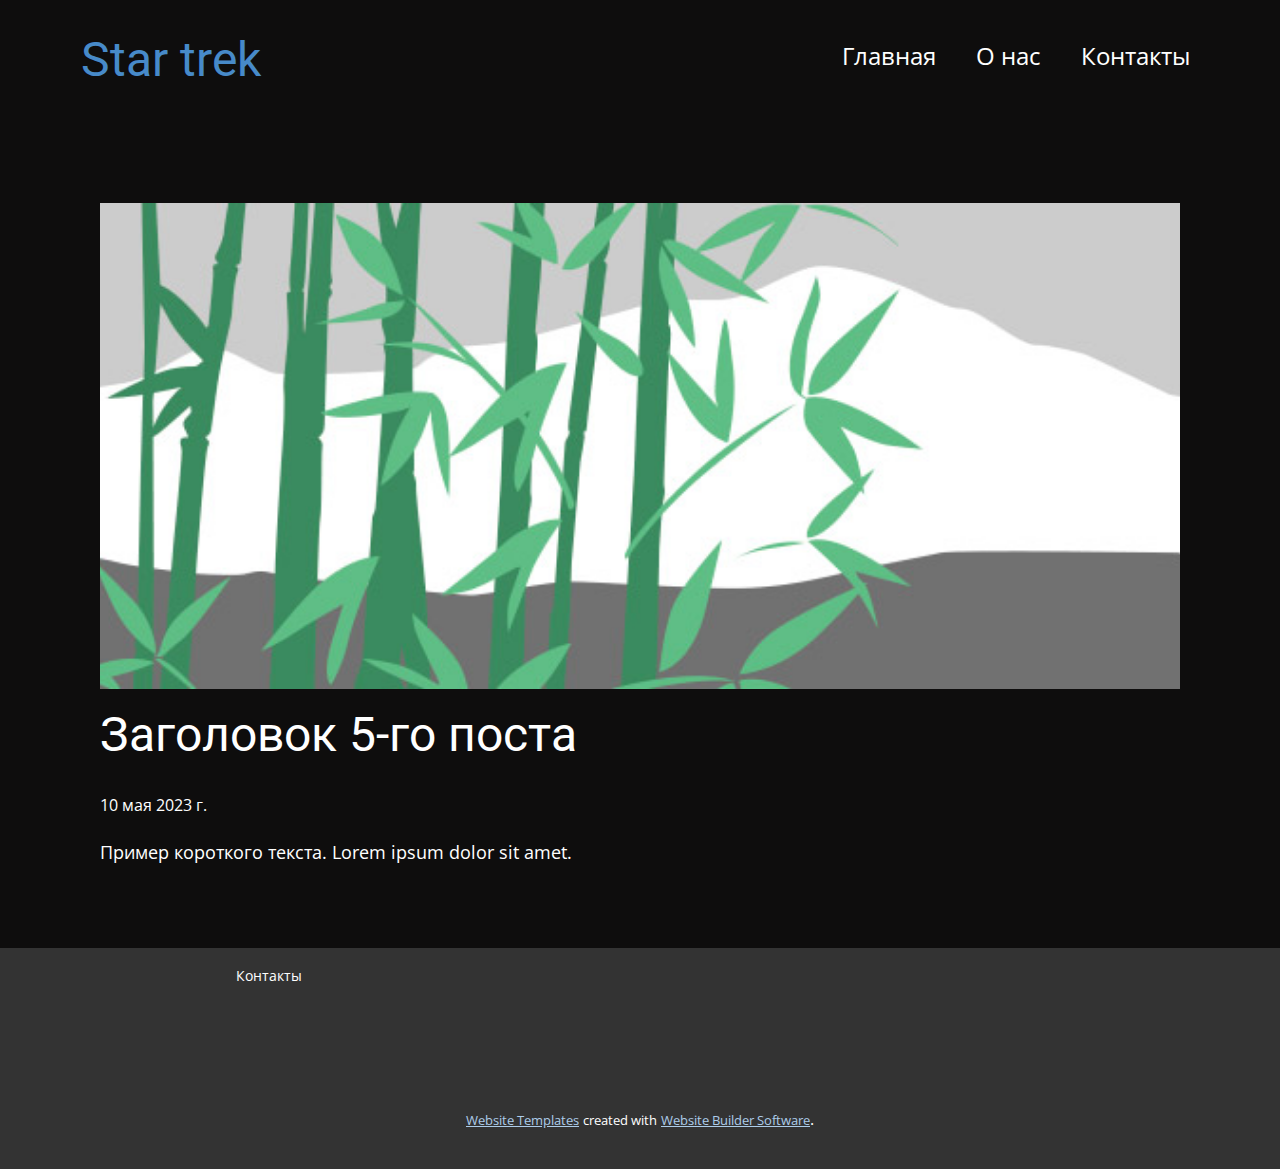
<file: Star trek/blog/пост-4.html>
<!DOCTYPE html>
<html style="font-size: 16px;" lang="ru"><head>
    <meta name="viewport" content="width=device-width, initial-scale=1.0">
    <meta charset="utf-8">
    <meta name="keywords" content="Заголовок 1-го поста">
    <meta name="description" content="">
    <title>Заголовок 5-го поста</title>
    <link rel="stylesheet" href="../nicepage.css" media="screen">
<link rel="stylesheet" href="../Post-Template.css" media="screen">
    <script class="u-script" type="text/javascript" src="../jquery.js" defer=""></script>
    <script class="u-script" type="text/javascript" src="../nicepage.js" defer=""></script>
    <meta name="generator" content="Nicepage 5.9.10, nicepage.com">
    <link id="u-theme-google-font" rel="stylesheet" href="https://fonts.googleapis.com/css?family=Roboto:100,100i,300,300i,400,400i,500,500i,700,700i,900,900i|Open+Sans:300,300i,400,400i,500,500i,600,600i,700,700i,800,800i">
    
    
    <script type="application/ld+json">{
		"@context": "http://schema.org",
		"@type": "Organization",
		"name": ""
}</script>
    <meta name="theme-color" content="#478ac9">
  <meta data-intl-tel-input-cdn-path="intlTelInput/"></head>
  <body class="u-body u-xl-mode" data-lang="ru"><header class="u-clearfix u-header u-header" id="sec-f889"><div class="u-clearfix u-sheet u-sheet-1">
        <nav class="u-menu u-menu-one-level u-offcanvas u-menu-1">
          <div class="menu-collapse" style="font-size: 1.5rem; letter-spacing: 0px;">
            <a class="u-button-style u-custom-left-right-menu-spacing u-custom-padding-bottom u-custom-top-bottom-menu-spacing u-nav-link u-text-active-palette-1-base u-text-hover-palette-2-base" href="#">
              <svg class="u-svg-link" viewBox="0 0 24 24"><use xmlns:xlink="http://www.w3.org/1999/xlink" xlink:href="#menu-hamburger"></use></svg>
              <svg class="u-svg-content" version="1.1" id="menu-hamburger" viewBox="0 0 16 16" x="0px" y="0px" xmlns:xlink="http://www.w3.org/1999/xlink" xmlns="http://www.w3.org/2000/svg"><g><rect y="1" width="16" height="2"></rect><rect y="7" width="16" height="2"></rect><rect y="13" width="16" height="2"></rect>
</g></svg>
            </a>
          </div>
          <div class="u-custom-menu u-nav-container">
            <ul class="u-nav u-unstyled u-nav-1"><li class="u-nav-item"><a class="u-button-style u-nav-link u-text-active-palette-1-base u-text-hover-palette-2-base" href="../Главная.html" style="padding: 10px 20px;">Главная</a>
</li><li class="u-nav-item"><a class="u-button-style u-nav-link u-text-active-palette-1-base u-text-hover-palette-2-base" href="../О-нас.html" style="padding: 10px 20px;">О нас</a>
</li><li class="u-nav-item"><a class="u-button-style u-nav-link u-text-active-palette-1-base u-text-hover-palette-2-base" href="../Контакты.html" style="padding: 10px 20px;">Контакты</a>
</li></ul>
          </div>
          <div class="u-custom-menu u-nav-container-collapse">
            <div class="u-black u-container-style u-inner-container-layout u-opacity u-opacity-95 u-sidenav">
              <div class="u-inner-container-layout u-sidenav-overflow">
                <div class="u-menu-close"></div>
                <ul class="u-align-center u-nav u-popupmenu-items u-unstyled u-nav-2"><li class="u-nav-item"><a class="u-button-style u-nav-link" href="../Главная.html">Главная</a>
</li><li class="u-nav-item"><a class="u-button-style u-nav-link" href="../О-нас.html">О нас</a>
</li><li class="u-nav-item"><a class="u-button-style u-nav-link" href="../Контакты.html">Контакты</a>
</li></ul>
              </div>
            </div>
            <div class="u-black u-menu-overlay u-opacity u-opacity-70"></div>
          </div>
        </nav>
        <h2 class="u-text u-text-default u-text-palette-1-base u-text-1">Star trek</h2>
      </div></header>
    <section class="u-align-center u-clearfix u-section-1" id="sec-78e8">
      <div class="u-clearfix u-sheet u-valign-middle-md u-valign-middle-sm u-valign-middle-xs u-sheet-1"><!--post_details--><!--post_details_options_json--><!--{"source":""}--><!--/post_details_options_json--><!--blog_post-->
        <div class="u-container-style u-expanded-width u-post-details u-post-details-1">
          <div class="u-container-layout u-valign-middle u-container-layout-1"><!--blog_post_image-->
            <img alt="" class="u-blog-control u-expanded-width u-image u-image-default u-image-1" src="../images/68f64b9d.jpeg"><!--/blog_post_image--><!--blog_post_header-->
            <h2 class="u-blog-control u-text u-text-1">Заголовок 5-го поста</h2><!--/blog_post_header--><!--blog_post_metadata-->
            <div class="u-blog-control u-metadata u-metadata-1"><!--blog_post_metadata_date-->
              <span class="u-meta-date u-meta-icon">10 мая 2023 г.</span><!--/blog_post_metadata_date--><!--blog_post_metadata_category-->
              <!--/blog_post_metadata_category--><!--blog_post_metadata_comments-->
              <!--/blog_post_metadata_comments-->
            </div><!--/blog_post_metadata--><!--blog_post_content-->
            <div class="u-align-justify u-blog-control u-post-content u-text u-text-2 fr-view">
  Пример короткого текста. Lorem ipsum dolor sit amet.
  </div><!--/blog_post_content-->
          </div>
        </div><!--/blog_post--><!--/post_details-->
      </div>
    </section>
    
    
    <footer class="u-align-center u-clearfix u-footer u-grey-80 u-footer" id="sec-ee26"><div class="u-clearfix u-sheet u-sheet-1">
        <p class="u-small-text u-text u-text-variant u-text-1">Контакты&nbsp; &nbsp; &nbsp;</p>
      </div></footer>
    <section class="u-backlink u-clearfix u-grey-80">
      <a class="u-link" href="https://nicepage.com/website-templates" target="_blank">
        <span>Website Templates</span>
      </a>
      <p class="u-text">
        <span>created with</span>
      </p>
      <a class="u-link" href="" target="_blank">
        <span>Website Builder Software</span>
      </a>. 
    </section>
  
</body></html>
</file>
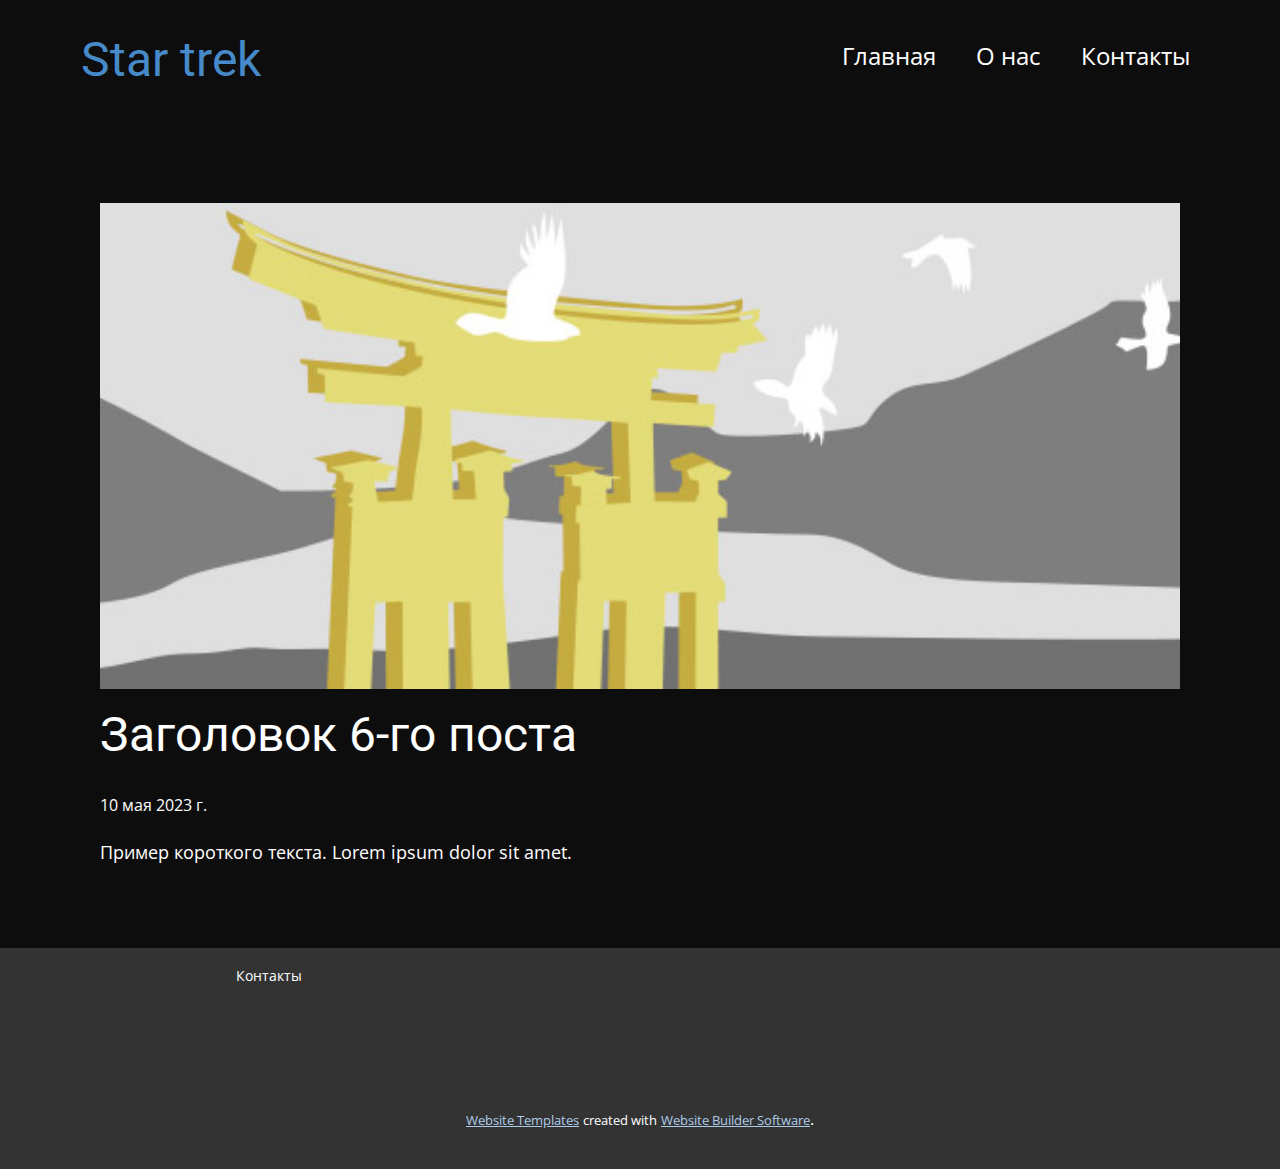
<file: Star trek/blog/пост-5.html>
<!DOCTYPE html>
<html style="font-size: 16px;" lang="ru"><head>
    <meta name="viewport" content="width=device-width, initial-scale=1.0">
    <meta charset="utf-8">
    <meta name="keywords" content="Заголовок 1-го поста">
    <meta name="description" content="">
    <title>Заголовок 6-го поста</title>
    <link rel="stylesheet" href="../nicepage.css" media="screen">
<link rel="stylesheet" href="../Post-Template.css" media="screen">
    <script class="u-script" type="text/javascript" src="../jquery.js" defer=""></script>
    <script class="u-script" type="text/javascript" src="../nicepage.js" defer=""></script>
    <meta name="generator" content="Nicepage 5.9.10, nicepage.com">
    <link id="u-theme-google-font" rel="stylesheet" href="https://fonts.googleapis.com/css?family=Roboto:100,100i,300,300i,400,400i,500,500i,700,700i,900,900i|Open+Sans:300,300i,400,400i,500,500i,600,600i,700,700i,800,800i">
    
    
    <script type="application/ld+json">{
		"@context": "http://schema.org",
		"@type": "Organization",
		"name": ""
}</script>
    <meta name="theme-color" content="#478ac9">
  <meta data-intl-tel-input-cdn-path="intlTelInput/"></head>
  <body class="u-body u-xl-mode" data-lang="ru"><header class="u-clearfix u-header u-header" id="sec-f889"><div class="u-clearfix u-sheet u-sheet-1">
        <nav class="u-menu u-menu-one-level u-offcanvas u-menu-1">
          <div class="menu-collapse" style="font-size: 1.5rem; letter-spacing: 0px;">
            <a class="u-button-style u-custom-left-right-menu-spacing u-custom-padding-bottom u-custom-top-bottom-menu-spacing u-nav-link u-text-active-palette-1-base u-text-hover-palette-2-base" href="#">
              <svg class="u-svg-link" viewBox="0 0 24 24"><use xmlns:xlink="http://www.w3.org/1999/xlink" xlink:href="#menu-hamburger"></use></svg>
              <svg class="u-svg-content" version="1.1" id="menu-hamburger" viewBox="0 0 16 16" x="0px" y="0px" xmlns:xlink="http://www.w3.org/1999/xlink" xmlns="http://www.w3.org/2000/svg"><g><rect y="1" width="16" height="2"></rect><rect y="7" width="16" height="2"></rect><rect y="13" width="16" height="2"></rect>
</g></svg>
            </a>
          </div>
          <div class="u-custom-menu u-nav-container">
            <ul class="u-nav u-unstyled u-nav-1"><li class="u-nav-item"><a class="u-button-style u-nav-link u-text-active-palette-1-base u-text-hover-palette-2-base" href="../Главная.html" style="padding: 10px 20px;">Главная</a>
</li><li class="u-nav-item"><a class="u-button-style u-nav-link u-text-active-palette-1-base u-text-hover-palette-2-base" href="../О-нас.html" style="padding: 10px 20px;">О нас</a>
</li><li class="u-nav-item"><a class="u-button-style u-nav-link u-text-active-palette-1-base u-text-hover-palette-2-base" href="../Контакты.html" style="padding: 10px 20px;">Контакты</a>
</li></ul>
          </div>
          <div class="u-custom-menu u-nav-container-collapse">
            <div class="u-black u-container-style u-inner-container-layout u-opacity u-opacity-95 u-sidenav">
              <div class="u-inner-container-layout u-sidenav-overflow">
                <div class="u-menu-close"></div>
                <ul class="u-align-center u-nav u-popupmenu-items u-unstyled u-nav-2"><li class="u-nav-item"><a class="u-button-style u-nav-link" href="../Главная.html">Главная</a>
</li><li class="u-nav-item"><a class="u-button-style u-nav-link" href="../О-нас.html">О нас</a>
</li><li class="u-nav-item"><a class="u-button-style u-nav-link" href="../Контакты.html">Контакты</a>
</li></ul>
              </div>
            </div>
            <div class="u-black u-menu-overlay u-opacity u-opacity-70"></div>
          </div>
        </nav>
        <h2 class="u-text u-text-default u-text-palette-1-base u-text-1">Star trek</h2>
      </div></header>
    <section class="u-align-center u-clearfix u-section-1" id="sec-78e8">
      <div class="u-clearfix u-sheet u-valign-middle-md u-valign-middle-sm u-valign-middle-xs u-sheet-1"><!--post_details--><!--post_details_options_json--><!--{"source":""}--><!--/post_details_options_json--><!--blog_post-->
        <div class="u-container-style u-expanded-width u-post-details u-post-details-1">
          <div class="u-container-layout u-valign-middle u-container-layout-1"><!--blog_post_image-->
            <img alt="" class="u-blog-control u-expanded-width u-image u-image-default u-image-1" src="../images/8ad73f3c.jpeg"><!--/blog_post_image--><!--blog_post_header-->
            <h2 class="u-blog-control u-text u-text-1">Заголовок 6-го поста</h2><!--/blog_post_header--><!--blog_post_metadata-->
            <div class="u-blog-control u-metadata u-metadata-1"><!--blog_post_metadata_date-->
              <span class="u-meta-date u-meta-icon">10 мая 2023 г.</span><!--/blog_post_metadata_date--><!--blog_post_metadata_category-->
              <!--/blog_post_metadata_category--><!--blog_post_metadata_comments-->
              <!--/blog_post_metadata_comments-->
            </div><!--/blog_post_metadata--><!--blog_post_content-->
            <div class="u-align-justify u-blog-control u-post-content u-text u-text-2 fr-view">
  Пример короткого текста. Lorem ipsum dolor sit amet.
  </div><!--/blog_post_content-->
          </div>
        </div><!--/blog_post--><!--/post_details-->
      </div>
    </section>
    
    
    <footer class="u-align-center u-clearfix u-footer u-grey-80 u-footer" id="sec-ee26"><div class="u-clearfix u-sheet u-sheet-1">
        <p class="u-small-text u-text u-text-variant u-text-1">Контакты&nbsp; &nbsp; &nbsp;</p>
      </div></footer>
    <section class="u-backlink u-clearfix u-grey-80">
      <a class="u-link" href="https://nicepage.com/website-templates" target="_blank">
        <span>Website Templates</span>
      </a>
      <p class="u-text">
        <span>created with</span>
      </p>
      <a class="u-link" href="" target="_blank">
        <span>Website Builder Software</span>
      </a>. 
    </section>
  
</body></html>
</file>
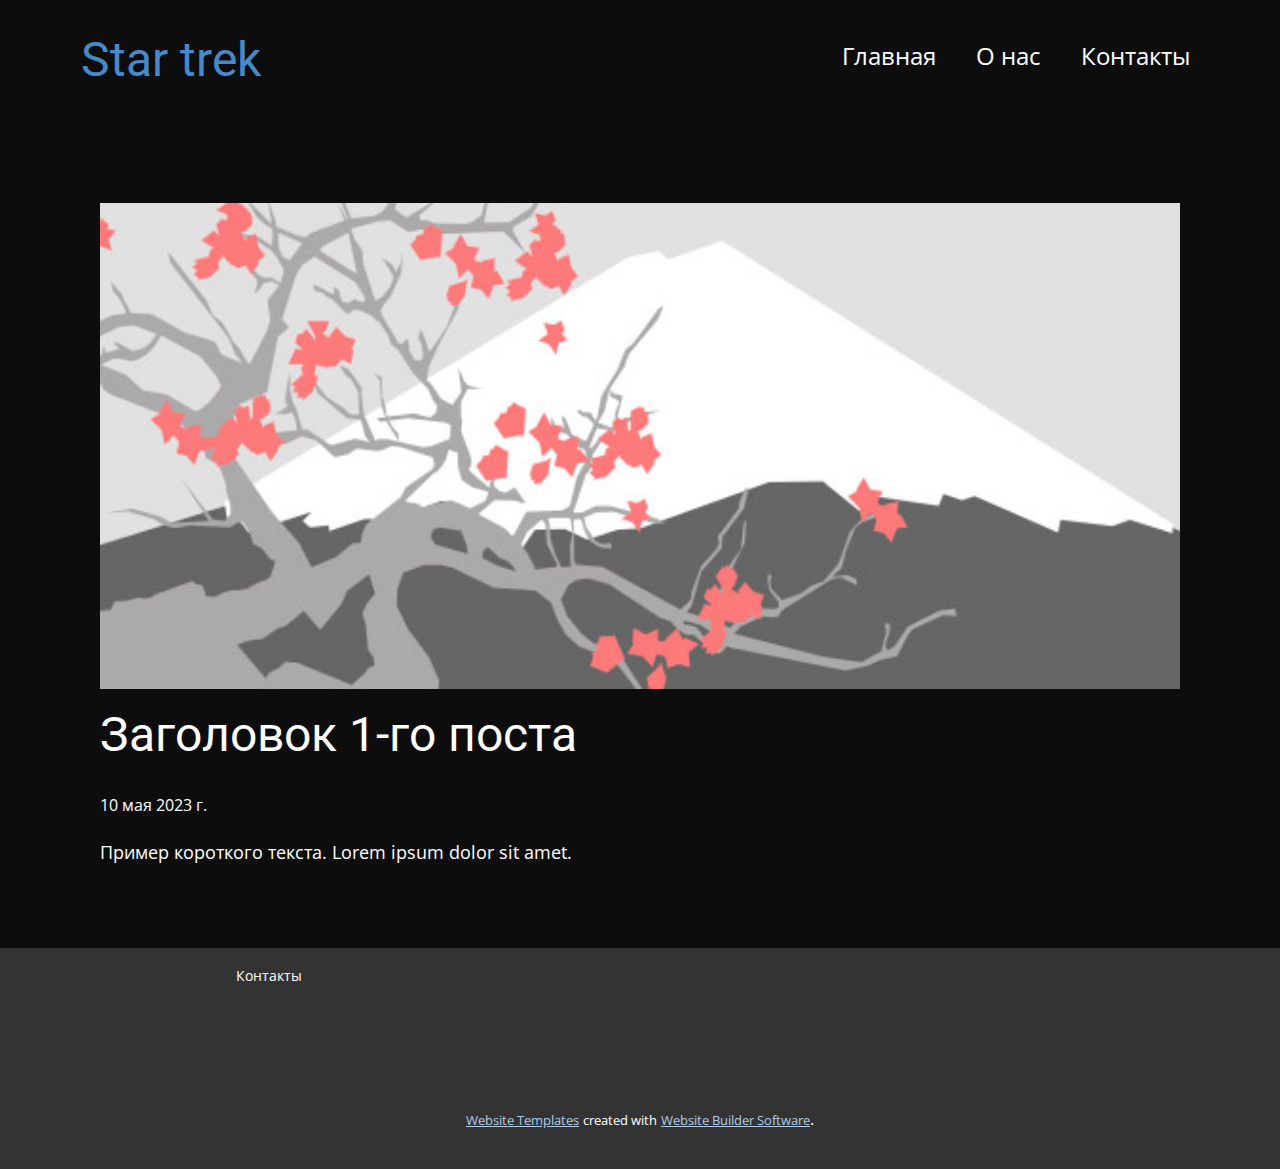
<file: Star trek/blog/пост.html>
<!DOCTYPE html>
<html style="font-size: 16px;" lang="ru"><head>
    <meta name="viewport" content="width=device-width, initial-scale=1.0">
    <meta charset="utf-8">
    <meta name="keywords" content="Заголовок 1-го поста">
    <meta name="description" content="">
    <title>Заголовок 1-го поста</title>
    <link rel="stylesheet" href="../nicepage.css" media="screen">
<link rel="stylesheet" href="../Post-Template.css" media="screen">
    <script class="u-script" type="text/javascript" src="../jquery.js" defer=""></script>
    <script class="u-script" type="text/javascript" src="../nicepage.js" defer=""></script>
    <meta name="generator" content="Nicepage 5.9.10, nicepage.com">
    <link id="u-theme-google-font" rel="stylesheet" href="https://fonts.googleapis.com/css?family=Roboto:100,100i,300,300i,400,400i,500,500i,700,700i,900,900i|Open+Sans:300,300i,400,400i,500,500i,600,600i,700,700i,800,800i">
    
    
    <script type="application/ld+json">{
		"@context": "http://schema.org",
		"@type": "Organization",
		"name": ""
}</script>
    <meta name="theme-color" content="#478ac9">
  <meta data-intl-tel-input-cdn-path="intlTelInput/"></head>
  <body class="u-body u-xl-mode" data-lang="ru"><header class="u-clearfix u-header u-header" id="sec-f889"><div class="u-clearfix u-sheet u-sheet-1">
        <nav class="u-menu u-menu-one-level u-offcanvas u-menu-1">
          <div class="menu-collapse" style="font-size: 1.5rem; letter-spacing: 0px;">
            <a class="u-button-style u-custom-left-right-menu-spacing u-custom-padding-bottom u-custom-top-bottom-menu-spacing u-nav-link u-text-active-palette-1-base u-text-hover-palette-2-base" href="#">
              <svg class="u-svg-link" viewBox="0 0 24 24"><use xmlns:xlink="http://www.w3.org/1999/xlink" xlink:href="#menu-hamburger"></use></svg>
              <svg class="u-svg-content" version="1.1" id="menu-hamburger" viewBox="0 0 16 16" x="0px" y="0px" xmlns:xlink="http://www.w3.org/1999/xlink" xmlns="http://www.w3.org/2000/svg"><g><rect y="1" width="16" height="2"></rect><rect y="7" width="16" height="2"></rect><rect y="13" width="16" height="2"></rect>
</g></svg>
            </a>
          </div>
          <div class="u-custom-menu u-nav-container">
            <ul class="u-nav u-unstyled u-nav-1"><li class="u-nav-item"><a class="u-button-style u-nav-link u-text-active-palette-1-base u-text-hover-palette-2-base" href="../Главная.html" style="padding: 10px 20px;">Главная</a>
</li><li class="u-nav-item"><a class="u-button-style u-nav-link u-text-active-palette-1-base u-text-hover-palette-2-base" href="../О-нас.html" style="padding: 10px 20px;">О нас</a>
</li><li class="u-nav-item"><a class="u-button-style u-nav-link u-text-active-palette-1-base u-text-hover-palette-2-base" href="../Контакты.html" style="padding: 10px 20px;">Контакты</a>
</li></ul>
          </div>
          <div class="u-custom-menu u-nav-container-collapse">
            <div class="u-black u-container-style u-inner-container-layout u-opacity u-opacity-95 u-sidenav">
              <div class="u-inner-container-layout u-sidenav-overflow">
                <div class="u-menu-close"></div>
                <ul class="u-align-center u-nav u-popupmenu-items u-unstyled u-nav-2"><li class="u-nav-item"><a class="u-button-style u-nav-link" href="../Главная.html">Главная</a>
</li><li class="u-nav-item"><a class="u-button-style u-nav-link" href="../О-нас.html">О нас</a>
</li><li class="u-nav-item"><a class="u-button-style u-nav-link" href="../Контакты.html">Контакты</a>
</li></ul>
              </div>
            </div>
            <div class="u-black u-menu-overlay u-opacity u-opacity-70"></div>
          </div>
        </nav>
        <h2 class="u-text u-text-default u-text-palette-1-base u-text-1">Star trek</h2>
      </div></header>
    <section class="u-align-center u-clearfix u-section-1" id="sec-78e8">
      <div class="u-clearfix u-sheet u-valign-middle-md u-valign-middle-sm u-valign-middle-xs u-sheet-1"><!--post_details--><!--post_details_options_json--><!--{"source":""}--><!--/post_details_options_json--><!--blog_post-->
        <div class="u-container-style u-expanded-width u-post-details u-post-details-1">
          <div class="u-container-layout u-valign-middle u-container-layout-1"><!--blog_post_image-->
            <img alt="" class="u-blog-control u-expanded-width u-image u-image-default u-image-1" src="../images/0fd3416c.jpeg"><!--/blog_post_image--><!--blog_post_header-->
            <h2 class="u-blog-control u-text u-text-1">Заголовок 1-го поста</h2><!--/blog_post_header--><!--blog_post_metadata-->
            <div class="u-blog-control u-metadata u-metadata-1"><!--blog_post_metadata_date-->
              <span class="u-meta-date u-meta-icon">10 мая 2023 г.</span><!--/blog_post_metadata_date--><!--blog_post_metadata_category-->
              <!--/blog_post_metadata_category--><!--blog_post_metadata_comments-->
              <!--/blog_post_metadata_comments-->
            </div><!--/blog_post_metadata--><!--blog_post_content-->
            <div class="u-align-justify u-blog-control u-post-content u-text u-text-2 fr-view">
  Пример короткого текста. Lorem ipsum dolor sit amet.
  </div><!--/blog_post_content-->
          </div>
        </div><!--/blog_post--><!--/post_details-->
      </div>
    </section>
    
    
    <footer class="u-align-center u-clearfix u-footer u-grey-80 u-footer" id="sec-ee26"><div class="u-clearfix u-sheet u-sheet-1">
        <p class="u-small-text u-text u-text-variant u-text-1">Контакты&nbsp; &nbsp; &nbsp;</p>
      </div></footer>
    <section class="u-backlink u-clearfix u-grey-80">
      <a class="u-link" href="https://nicepage.com/website-templates" target="_blank">
        <span>Website Templates</span>
      </a>
      <p class="u-text">
        <span>created with</span>
      </p>
      <a class="u-link" href="" target="_blank">
        <span>Website Builder Software</span>
      </a>. 
    </section>
  
</body></html>
</file>
